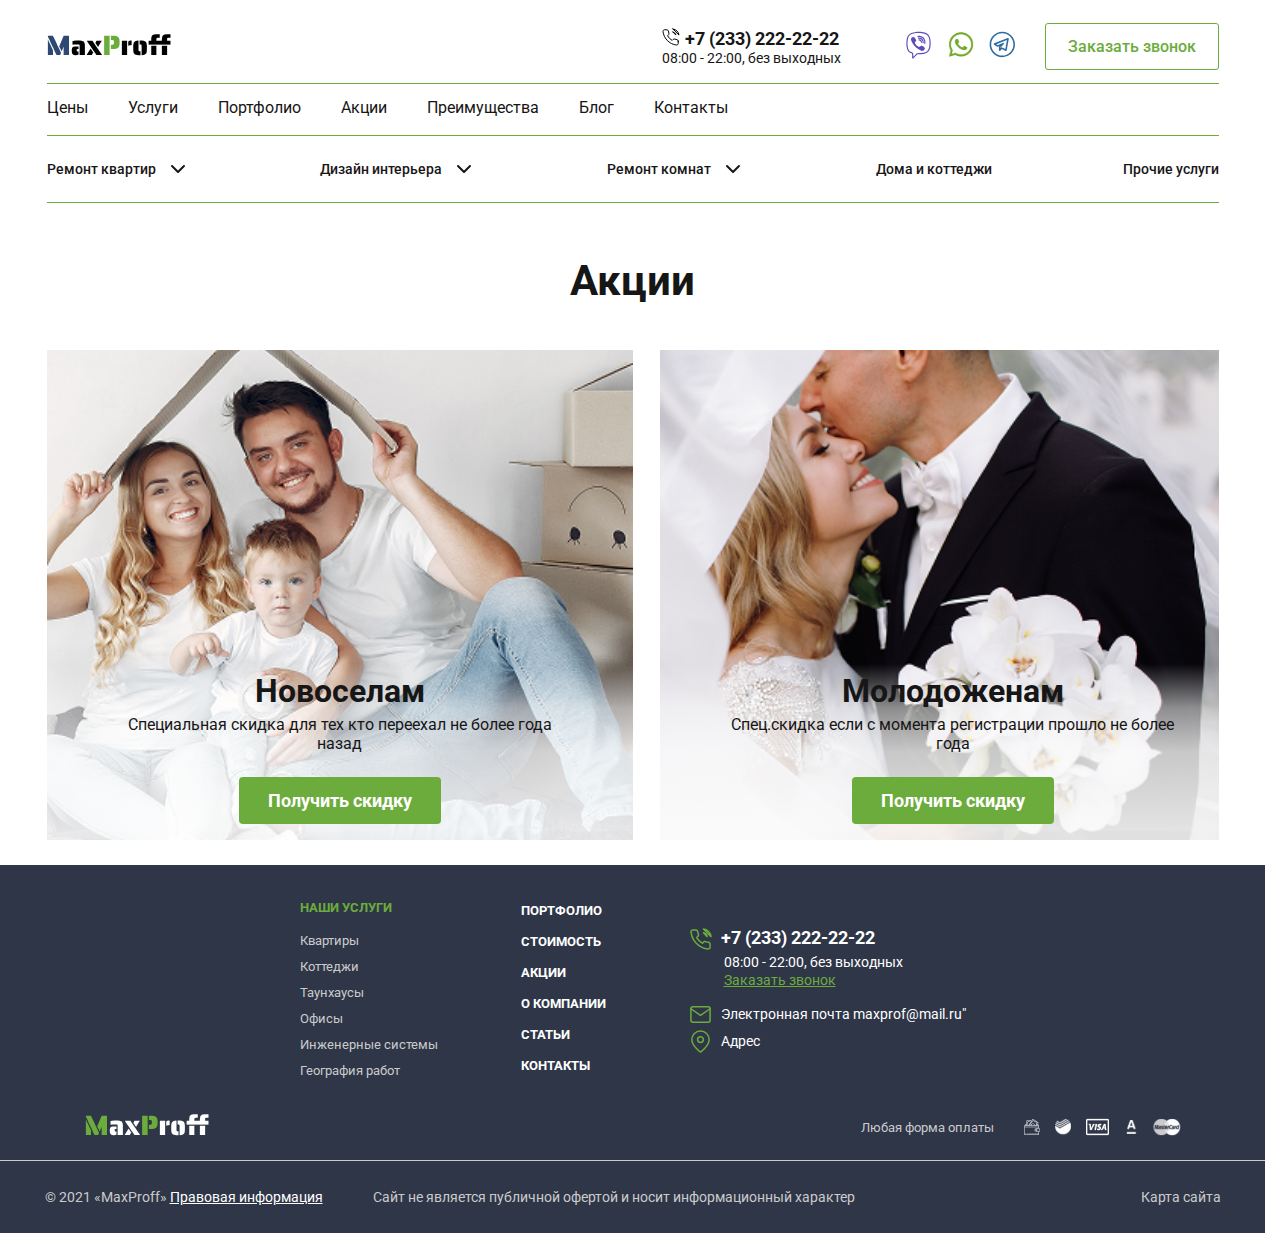
<file: akcii/index.html>
<!DOCTYPE html>
<html lang="en">
	<head>
		<meta charset="UTF-8" />
		<meta name="viewport" content="width=device-width, initial-scale=1.0" />
		<link rel="stylesheet" href="/src/css/main.css" />
		<link rel="stylesheet" href="/src/css/responsive.css" />
		<script src="/src/js/slider.js" defer></script>
		<script src="/src/js/accordion.js" defer></script>
		<script src="/src/js/calculator.js" defer></script>
		<script src="/src/js/settings.js"></script>
		<script src="/src/js/modal.js" defer></script>
		<title>Document</title>
	</head>
	<body>
		<header class="header">
			<div class="header__inner wrap">
				<div class="header__top">
					<div class="header__logo">
						<a href="/" class="header__log logo">
							<img src="/src/images/MaxProff.png" title="На главную страницу" alt="Логотип MaxProff" loading="lazy" />
						</a>
					</div>
					<nav class="header__nav">
						<ul class="header__nav-list">
							<li class="header__nav-item">
								<a href="#" class="header__nav-link">Цены</a>
							</li>
							<li class="header__nav-item">
								<a href="#" class="header__nav-link">Услуги</a>
							</li>
							<li class="header__nav-item">
								<a href="#" class="header__nav-link">Портфолио</a>
							</li>
							<li class="header__nav-item">
								<a href="/akcii/" class="header__nav-link">Акции</a>
							</li>
							<li class="header__nav-item">
								<a href="#" class="header__nav-link">Преимущества</a>
							</li>
							<li class="header__nav-item">
								<a href="#" class="header__nav-link">Блог</a>
							</li>
							<li class="header__nav-item">
								<a href="#" class="header__nav-link">Контакты</a>
							</li>
						</ul>
					</nav>
					<div class="header__contact">
						<div class="header__phone">
							<a class="phone" href="tel:+72332222222">
								<svg width="18" height="18" viewBox="0 0 18 18" fill="none" xmlns="http://www.w3.org/2000/svg">
									<path d="M10.9104 4.05809C11.6586 4.20378 12.3462 4.56898 12.8852 5.10696C13.4242 5.64494 13.7901 6.33121 13.9361 7.07795L10.9104 4.05809ZM10.9104 1C12.4648 1.17235 13.9143 1.8671 15.0209 2.97018C16.1275 4.07326 16.8254 5.5191 17 7.0703L10.9104 1ZM16.234 13.1712V15.4648C16.2349 15.6777 16.1912 15.8884 16.1057 16.0835C16.0203 16.2786 15.8949 16.4537 15.7377 16.5977C15.5805 16.7416 15.3949 16.8512 15.1928 16.9194C14.9908 16.9876 14.7766 17.013 14.5642 16.9938C12.2071 16.7382 9.94297 15.9343 7.95371 14.6467C6.10295 13.4729 4.53384 11.9068 3.35779 10.0596C2.06326 8.0651 1.25765 5.79431 1.00622 3.43118C0.987076 3.21976 1.01225 3.00669 1.08014 2.80551C1.14802 2.60434 1.25713 2.41948 1.40052 2.2627C1.54391 2.10592 1.71843 1.98066 1.91298 1.89489C2.10753 1.80912 2.31785 1.76472 2.53053 1.76452H4.82849C5.20022 1.76087 5.56061 1.89226 5.84247 2.13419C6.12433 2.37613 6.30843 2.71211 6.36046 3.0795C6.45745 3.81349 6.63732 4.53418 6.89665 5.22781C6.99971 5.50145 7.02201 5.79884 6.96092 6.08474C6.89983 6.37065 6.7579 6.63308 6.55195 6.84095L5.57915 7.81189C6.66958 9.7259 8.25739 11.3107 10.1751 12.399L11.1479 11.4281C11.3561 11.2225 11.6191 11.0809 11.9055 11.0199C12.192 10.9589 12.4899 10.9812 12.7641 11.084C13.4591 11.3429 14.1811 11.5224 14.9165 11.6192C15.2886 11.6716 15.6284 11.8587 15.8713 12.1448C16.1143 12.431 16.2433 12.7962 16.234 13.1712Z" stroke="black" stroke-linecap="round" stroke-linejoin="round" />
								</svg>
								+7 (233) 222-22-22</a
							>
						</div>
						<div class="header__addr">08:00 - 22:00, без выходных</div>
					</div>
					<div class="header__social">
						<a href="#" target="_blank" rel="noopener noreferrer"
							><svg width="29" height="29" viewBox="0 0 29 29" fill="none" xmlns="http://www.w3.org/2000/svg">
								<path d="M14.1676 1.73985C13.3768 1.74438 12.5839 1.79196 11.7841 1.88938C10.2548 2.07743 8.73911 2.39008 7.28458 3.05844C4.97138 4.12102 3.33107 5.92446 2.85528 8.54578C2.65364 9.65141 2.49052 10.7729 2.39763 11.9012C2.21864 14.092 2.32966 16.2897 2.95044 18.4488C3.43982 20.1503 4.34153 21.6796 5.92068 22.672C6.58904 23.0911 7.47036 23.295 7.93029 23.508C8.05943 23.5691 8.09115 23.6054 8.09794 23.6145C8.10474 23.6213 8.12286 23.6371 8.1206 23.773C8.10474 25.1596 8.1206 27.8421 8.1206 27.8421L8.12286 28.4198H9.15825L9.32591 28.2567C9.32591 28.2567 11.9563 25.726 12.9079 24.6838C13.0801 24.498 13.1684 24.3938 13.1865 24.3825C13.2024 24.3712 13.1752 24.3644 13.3519 24.3598C14.6003 24.3349 15.8464 24.2873 17.0925 24.2194C18.7351 24.1287 20.4093 23.9724 22.0202 23.2995C23.4226 22.7127 24.594 21.7544 25.3031 20.318C26.0281 18.8453 26.4155 17.2843 26.5605 15.6689C26.8007 12.9796 26.7169 10.2858 25.9737 7.63047C25.5365 6.07399 24.6574 4.75766 23.3093 3.82875C21.6962 2.7186 19.8769 2.30172 18.0961 2.03664C17.0562 1.88258 16.0095 1.78063 14.9583 1.74891C14.6954 1.74211 14.4326 1.73758 14.1676 1.73985ZM14.9265 2.90891C15.9257 2.9361 16.9248 3.03352 17.9262 3.18305C19.6436 3.43907 21.2635 3.82875 22.6523 4.78485C23.7783 5.55969 24.4807 6.60641 24.8568 7.94086C25.5501 10.424 25.6384 12.9683 25.4051 15.567C25.2714 17.0645 24.9157 18.476 24.2609 19.8059C23.6832 20.9795 22.7815 21.7249 21.5716 22.2302C20.1669 22.817 18.6399 22.9733 17.0313 23.0616C15.7988 23.1296 14.564 23.1749 13.3293 23.1998C13.0189 23.2066 12.7153 23.2882 12.5001 23.4468C12.2848 23.6054 12.1874 23.7527 12.0537 23.8977C11.374 24.6408 10.0192 25.948 9.2806 26.664C9.27607 25.7985 9.26927 24.7518 9.2806 23.7866C9.28513 23.4898 9.21716 23.1862 9.04724 22.9461C8.87732 22.7059 8.64396 22.5609 8.41966 22.4567C7.76489 22.1531 6.90849 21.922 6.53693 21.6887C5.23872 20.873 4.50239 19.6496 4.06513 18.1271C3.49192 16.1356 3.38317 14.0852 3.5531 11.9986C3.64372 10.9156 3.80005 9.83039 3.99716 8.75422C4.4095 6.48633 5.70544 5.05899 7.76716 4.11196C9.0699 3.51383 10.461 3.2193 11.9268 3.04032C12.926 2.91797 13.9251 2.87946 14.9265 2.90891ZM15.1712 5.79985C14.6932 5.79985 14.2287 5.85422 13.7779 5.95391C13.4675 6.02641 13.2704 6.3368 13.3406 6.64946C13.4108 6.96211 13.7235 7.15696 14.0361 7.08672C14.4009 7.00289 14.7815 6.95985 15.1712 6.95985C18.0033 6.95985 20.287 9.2436 20.287 12.0734C20.287 12.4653 20.244 12.8459 20.1601 13.213C20.0899 13.5234 20.2847 13.836 20.5974 13.9063C20.9101 13.9765 21.2204 13.7794 21.2907 13.4667C21.3926 13.0181 21.447 12.5537 21.447 12.0734C21.447 8.61602 18.6308 5.79985 15.1712 5.79985ZM9.38482 6.96211C9.28966 6.95758 9.19224 6.96438 9.09029 6.98703C8.03677 7.22039 6.99005 7.98391 6.9606 9.34781C6.99005 9.53813 6.98779 9.74203 7.05802 9.91422C7.40239 10.757 7.70146 11.627 8.13193 12.4245C10.2276 16.2988 13.3972 18.9926 17.4368 20.7031C17.9194 20.907 18.4179 20.9501 18.905 20.7462C19.5756 20.4675 20.1443 20.037 20.5226 19.4185C21.0415 18.5689 21.0483 17.9798 20.1941 17.3523C19.6345 16.9399 19.084 16.5163 18.5176 16.113C17.6544 15.5013 16.7209 15.3948 16.0775 16.4687C16.0435 16.523 15.9936 16.5684 15.9506 16.6137C15.6198 16.9648 15.2143 17.0509 14.7838 16.8742C13.1503 16.2013 11.8883 15.1161 11.1271 13.5007C10.6785 12.5514 10.8008 12.0756 11.6391 11.4435C11.7229 11.3823 11.8022 11.3166 11.8793 11.2464C12.2463 10.9111 12.3437 10.5123 12.1262 10.0615C11.6346 9.03289 10.9798 8.11531 10.1506 7.32461C9.9263 7.11164 9.67029 6.97797 9.38482 6.96211ZM15.1622 7.53985C14.9061 7.53985 14.6524 7.56024 14.4032 7.60328C14.1925 7.63047 14.0135 7.77094 13.9365 7.96805C13.8594 8.16742 13.8979 8.39172 14.0339 8.55485C14.1721 8.71571 14.3896 8.79047 14.598 8.74516C14.7793 8.71571 14.9696 8.69985 15.1622 8.69985C17.0472 8.69985 18.5606 10.2133 18.5606 12.0983C18.5606 12.2909 18.5447 12.4812 18.5153 12.6624C18.47 12.8709 18.5447 13.0884 18.7056 13.2266C18.8687 13.3625 19.093 13.401 19.2924 13.324C19.4895 13.247 19.63 13.068 19.6572 12.8573C19.7002 12.608 19.7206 12.3543 19.7206 12.0983C19.7206 9.58797 17.6725 7.53985 15.1622 7.53985ZM15.0806 9.27985C14.8722 9.27758 14.6773 9.38633 14.5708 9.56758C14.4666 9.74883 14.4666 9.97086 14.5708 10.1521C14.6773 10.3334 14.8722 10.4421 15.0806 10.4398C16.048 10.4398 16.8206 11.2124 16.8206 12.1798C16.8183 12.3883 16.9271 12.5831 17.1083 12.6896C17.2896 12.7938 17.5116 12.7938 17.6929 12.6896C17.8741 12.5831 17.9829 12.3883 17.9806 12.1798C17.9806 10.5848 16.6756 9.27985 15.0806 9.27985Z" fill="#5C4CBB" />
							</svg>
						</a>
						<a href="#" target="_blank" rel="noopener noreferrer"
							><svg width="26" height="25" viewBox="0 0 26 25" fill="none" xmlns="http://www.w3.org/2000/svg" xmlns:xlink="http://www.w3.org/1999/xlink">
								<rect width="26" height="25" fill="url(#pattern0_246_255)" />
								<defs>
									<pattern id="pattern0_246_255" patternContentUnits="objectBoundingBox" width="1" height="1">
										<use xlink:href="#image0_246_255" transform="matrix(0.00195312 0 0 0.00203125 0 -0.02)" />
									</pattern>
									<image
										id="image0_246_255"
										width="512"
										height="512"
										preserveAspectRatio="none"
										xlink:href="[data-uri]"
									/>
								</defs>
							</svg>
						</a>
						<a href="#" target="_blank" rel="noopener noreferrer"
							><svg width="26" height="27" viewBox="0 0 26 27" fill="none" xmlns="http://www.w3.org/2000/svg">
								<path d="M13.302 26.1783C20.3042 26.1783 26.0006 20.482 26.0006 13.4798C26.0006 6.4776 20.3042 0.78125 13.302 0.78125C6.29986 0.78125 0.603516 6.4776 0.603516 13.4798C0.603516 20.482 6.29986 26.1783 13.302 26.1783ZM13.302 2.36857C19.4291 2.36857 24.4133 7.35274 24.4133 13.4798C24.4133 19.6068 19.4291 24.591 13.302 24.591C7.175 24.591 2.19083 19.6068 2.19083 13.4798C2.19083 7.35274 7.175 2.36857 13.302 2.36857Z" fill="#2B6BA0" />
								<path d="M8.95979 15.7615L10.6191 15.0408L10.1534 15.5075C10.0042 15.6567 9.92064 15.8588 9.92064 16.0684V19.1742C9.92064 19.8853 10.7799 20.2303 11.2751 19.7351L12.9408 18.0694L16.5704 19.8843C17.0403 20.1192 17.6085 19.8409 17.7059 19.316L19.7768 7.92859C19.8858 7.31589 19.2826 6.82065 18.7059 7.0471L5.2497 12.3138C4.64652 12.5487 4.5661 13.3741 5.11213 13.7223L8.21692 15.7033C8.43915 15.8451 8.71957 15.8673 8.95979 15.7615ZM17.9609 9.04501L16.3345 17.9922L13.1387 16.3953C12.8297 16.2408 12.4614 16.3054 12.2233 16.5445L11.508 17.2599V16.3996L14.69 13.2175C15.3069 12.6006 14.6127 11.5826 13.8127 11.9286L8.71534 14.1403L7.28252 13.226L17.9609 9.04501Z" fill="#2B6BA0" />
							</svg>
						</a>
					</div>
					<div class="header__btn">
						<button class="header__button btn">Заказать звонок</button>
					</div>
				</div>
				<nav class="header__menu-table">
					<ul class="header__nav-list">
						<li class="header__nav-item">
							<a href="#" class="header__nav-link">Цены</a>
						</li>
						<li class="header__nav-item">
							<a href="#" class="header__nav-link">Услуги</a>
						</li>
						<li class="header__nav-item">
							<a href="#" class="header__nav-link">Портфолио</a>
						</li>
						<li class="header__nav-item">
							<a href="#" class="header__nav-link">Акции</a>
						</li>
						<li class="header__nav-item">
							<a href="#" class="header__nav-link">Преимущества</a>
						</li>
						<li class="header__nav-item">
							<a href="#" class="header__nav-link">Блог</a>
						</li>
						<li class="header__nav-item">
							<a href="#" class="header__nav-link">Контакты</a>
						</li>
					</ul>
				</nav>
				<nav class="header__menu">
					<ul class="header__menu-list">
						<li class="header__menu-item">
							<a href="" class="header__menu-link dropdown"
								>Ремонт квартир
								<svg width="24" height="24" viewBox="0 0 24 24" fill="none" xmlns="http://www.w3.org/2000/svg">
									<path d="M6 9L12 15L18 9" stroke="#171616" stroke-width="2" stroke-linecap="round" stroke-linejoin="round" />
								</svg>
							</a>
							<div class="header__cats">
								<ul class="header__cats-list">
									<li class="header__cats-item">
										<a href="#" class="header__cats-link">Черновой</a>
									</li>
									<li class="header__cats-item">
										<a href="#" class="header__cats-link">Косметический</a>
									</li>
									<li class="header__cats-item">
										<a href="#" class="header__cats-link">Капитальный</a>
									</li>
									<li class="header__cats-item">
										<a href="#" class="header__cats-link">Элитный</a>
									</li>
									<li class="header__cats-item">
										<a href="#" class="header__cats-link">В новостройках</a>
									</li>
									<li class="header__cats-item">
										<a href="#" class="header__cats-link">Студии</a>
									</li>
									<li class="header__cats-item">
										<a href="#" class="header__cats-link">Вторичное жилье</a>
									</li>
								</ul>
							</div>
						</li>
						<li class="header__menu-item">
							<a href="" class="header__menu-link dropdown"
								>Дизайн интерьера
								<svg width="24" height="24" viewBox="0 0 24 24" fill="none" xmlns="http://www.w3.org/2000/svg">
									<path d="M6 9L12 15L18 9" stroke="#171616" stroke-width="2" stroke-linecap="round" stroke-linejoin="round" />
								</svg>
							</a>
							<div class="header__cats">
								<ul class="header__cats-list">
									<li class="header__cats-item">
										<a href="#" class="header__cats-link">Дизайн кухни</a>
									</li>
									<li class="header__cats-item">
										<a href="#" class="header__cats-link">Дизайн спальни</a>
									</li>
									<li class="header__cats-item">
										<a href="#" class="header__cats-link">Дизайн гостинной</a>
									</li>
									<li class="header__cats-item">
										<a href="#" class="header__cats-link">Дизайн детской</a>
									</li>
									<li class="header__cats-item">
										<a href="#" class="header__cats-link">Дизайн санузла</a>
									</li>
									<li class="header__cats-item">
										<a href="#" class="header__cats-link">Дизайн коридора</a>
									</li>
									<li class="header__cats-item">
										<a href="#" class="header__cats-link">Дизайн балкона</a>
									</li>
								</ul>
							</div>
						</li>
						<li class="header__menu-item">
							<a href="" class="header__menu-link dropdown"
								>Ремонт комнат
								<svg width="24" height="24" viewBox="0 0 24 24" fill="none" xmlns="http://www.w3.org/2000/svg">
									<path d="M6 9L12 15L18 9" stroke="#171616" stroke-width="2" stroke-linecap="round" stroke-linejoin="round" />
								</svg>
							</a>
							<div class="header__cats">
								<ul class="header__cats-list">
									<li class="header__cats-item">
										<a href="#" class="header__cats-link">Кухни</a>
									</li>
									<li class="header__cats-item">
										<a href="#" class="header__cats-link">Спальни</a>
									</li>
									<li class="header__cats-item">
										<a href="#" class="header__cats-link">Гостинная</a>
									</li>
									<li class="header__cats-item">
										<a href="#" class="header__cats-link">Детские</a>
									</li>
									<li class="header__cats-item">
										<a href="#" class="header__cats-link">Санузлы</a>
									</li>
									<li class="header__cats-item">
										<a href="#" class="header__cats-link">Коридоры</a>
									</li>
									<li class="header__cats-item">
										<a href="#" class="header__cats-link">Балконы</a>
									</li>
								</ul>
							</div>
						</li>
						<li class="header__menu-item">
							<a href="" class="header__menu-link">Дома и коттеджи</a>
						</li>
						<li class="header__menu-item">
							<a href="" class="header__menu-link">Прочие услуги</a>
						</li>
					</ul>
				</nav>
				<div class="header__mobile">
					<div onclick="openModal()" class="header__hamburger"></div>
					<div id="headerModal" class="header__submenu">
						<div onclick="closeModal()" class="header__submenu-close">
							<svg width="37" height="37" viewBox="0 0 37 37" fill="none" xmlns="http://www.w3.org/2000/svg">
								<path d="M27.75 9.25L9.25 27.75" stroke="white" stroke-width="2" stroke-linecap="round" stroke-linejoin="round" />
								<path d="M9.25 9.25L27.75 27.75" stroke="white" stroke-width="2" stroke-linecap="round" stroke-linejoin="round" />
							</svg>
						</div>
						<div class="header__submenu-container">
							<div class="header__submenu-btn">
								<button class="header__button header__button--callback">Заказать звонок</button>
								<!-- <button class="header__button header__button--calculator">Калькулятор ремонта</button> -->
							</div>

							<nav class="header__submenu-wrapper">
								<ul class="header__submenu-list">
									<li class="header__submenu-item">
										<a href="#" class="header__submenu-link">
											<svg width="24" height="24" viewBox="0 0 24 24" fill="none" xmlns="http://www.w3.org/2000/svg">
												<path d="M15 6L9 12L15 18" stroke="black" stroke-width="2" stroke-linecap="round" stroke-linejoin="round" />
											</svg>
											Ремонт квартир</a
										>
									</li>
									<li class="header__submenu-item">
										<a href="#" class="header__submenu-link">
											<svg width="24" height="24" viewBox="0 0 24 24" fill="none" xmlns="http://www.w3.org/2000/svg">
												<path d="M15 6L9 12L15 18" stroke="black" stroke-width="2" stroke-linecap="round" stroke-linejoin="round" />
											</svg>
											Дизайн интерьера</a
										>
									</li>
									<li class="header__submenu-item">
										<a href="#" class="header__submenu-link">
											<svg width="24" height="24" viewBox="0 0 24 24" fill="none" xmlns="http://www.w3.org/2000/svg">
												<path d="M15 6L9 12L15 18" stroke="black" stroke-width="2" stroke-linecap="round" stroke-linejoin="round" />
											</svg>
											Ремонт комнат</a
										>
									</li>
									<li class="header__submenu-item header__submenu-item--right">
										<a href="#" class="header__submenu-link">Дома и коттеджи</a>
									</li>
									<li class="header__submenu-item header__submenu-item--right">
										<a href="#" class="header__submenu-link">Прочие услуги</a>
									</li>
									<li class="header__submenu-item header__submenu-item--right header__submenu-item--row">
										<a href="#" class="header__submenu-link">Цены</a>
									</li>
									<li class="header__submenu-item header__submenu-item--right">
										<a href="#" class="header__submenu-link">Портфолио</a>
									</li>
									<li class="header__submenu-item header__submenu-item--right">
										<a href="#" class="header__submenu-link">Акции</a>
									</li>
									<li class="header__submenu-item header__submenu-item--right">
										<a href="#" class="header__submenu-link">Преимущества</a>
									</li>
									<li class="header__submenu-item header__submenu-item--right">
										<a href="#" class="header__submenu-link">Блог</a>
									</li>
									<li class="header__submenu-item header__submenu-item--right">
										<a href="#" class="header__submenu-link">Контакты</a>
									</li>
								</ul>
							</nav>

							<div class="header__contact">
								<div class="header__submenu-phone">
									<a class="phone" href="tel:+72332222222">
										<svg width="18" height="18" viewBox="0 0 18 18" fill="none" xmlns="http://www.w3.org/2000/svg">
											<path d="M10.9104 4.05809C11.6586 4.20378 12.3462 4.56898 12.8852 5.10696C13.4242 5.64494 13.7901 6.33121 13.9361 7.07795L10.9104 4.05809ZM10.9104 1C12.4648 1.17235 13.9143 1.8671 15.0209 2.97018C16.1275 4.07326 16.8254 5.5191 17 7.0703L10.9104 1ZM16.234 13.1712V15.4648C16.2349 15.6777 16.1912 15.8884 16.1057 16.0835C16.0203 16.2786 15.8949 16.4537 15.7377 16.5977C15.5805 16.7416 15.3949 16.8512 15.1928 16.9194C14.9908 16.9876 14.7766 17.013 14.5642 16.9938C12.2071 16.7382 9.94297 15.9343 7.95371 14.6467C6.10295 13.4729 4.53384 11.9068 3.35779 10.0596C2.06326 8.0651 1.25765 5.79431 1.00622 3.43118C0.987076 3.21976 1.01225 3.00669 1.08014 2.80551C1.14802 2.60434 1.25713 2.41948 1.40052 2.2627C1.54391 2.10592 1.71843 1.98066 1.91298 1.89489C2.10753 1.80912 2.31785 1.76472 2.53053 1.76452H4.82849C5.20022 1.76087 5.56061 1.89226 5.84247 2.13419C6.12433 2.37613 6.30843 2.71211 6.36046 3.0795C6.45745 3.81349 6.63732 4.53418 6.89665 5.22781C6.99971 5.50145 7.02201 5.79884 6.96092 6.08474C6.89983 6.37065 6.7579 6.63308 6.55195 6.84095L5.57915 7.81189C6.66958 9.7259 8.25739 11.3107 10.1751 12.399L11.1479 11.4281C11.3561 11.2225 11.6191 11.0809 11.9055 11.0199C12.192 10.9589 12.4899 10.9812 12.7641 11.084C13.4591 11.3429 14.1811 11.5224 14.9165 11.6192C15.2886 11.6716 15.6284 11.8587 15.8713 12.1448C16.1143 12.431 16.2433 12.7962 16.234 13.1712Z" stroke="black" stroke-linecap="round" stroke-linejoin="round" />
										</svg>
										+7 (233) 222-22-22</a
									>
								</div>
								<div class="header__addr">08:00 - 22:00, без выходных</div>
							</div>
						</div>
					</div>
					<div class="header__logo">
						<a href="" class="header__log logo">
							<img src="/src/images/MaxProff.png" title="На главную страницу" alt="Логотип MaxProff" loading="lazy" />
						</a>
					</div>
					<div class="header__phone">
						<a class="phone" href="tel:+72332222222">
							<svg width="22" height="22" viewBox="0 0 22 22" fill="none" xmlns="http://www.w3.org/2000/svg">
								<path d="M13.388 4.82261C14.3232 5.00472 15.1827 5.46123 15.8565 6.1337C16.5302 6.80617 16.9876 7.66402 17.1701 8.59743L13.388 4.82261ZM13.388 1C15.331 1.21544 17.1429 2.08388 18.5261 3.46272C19.9093 4.84157 20.7817 6.64887 21 8.58788L13.388 1ZM20.0425 16.214V19.0809C20.0436 19.3471 19.989 19.6105 19.8821 19.8544C19.7753 20.0983 19.6186 20.3172 19.4221 20.4971C19.2256 20.677 18.9937 20.814 18.7411 20.8993C18.4885 20.9845 18.2208 21.0162 17.9552 20.9922C15.0089 20.6727 12.1787 19.6678 9.69214 18.0584C7.37869 16.5911 5.4173 14.6335 3.94724 12.3245C2.32908 9.83138 1.32206 6.99289 1.00777 4.03897C0.983845 3.7747 1.01531 3.50836 1.10017 3.25689C1.18503 3.00543 1.32141 2.77435 1.50065 2.57838C1.67989 2.3824 1.89804 2.22582 2.14123 2.11861C2.38442 2.0114 2.64731 1.9559 2.91316 1.95565H5.78561C6.25028 1.95109 6.70076 2.11532 7.05309 2.41774C7.40541 2.72016 7.63554 3.14013 7.70057 3.59937C7.82181 4.51686 8.04665 5.41772 8.37081 6.28476C8.49963 6.62681 8.52751 6.99855 8.45115 7.35593C8.37478 7.71331 8.19737 8.04135 7.93994 8.30118L6.72394 9.51486C8.08697 11.9074 10.0717 13.8883 12.4688 15.2488L13.6848 14.0351C13.9452 13.7782 14.2738 13.6011 14.6319 13.5249C14.99 13.4486 15.3624 13.4765 15.7051 13.6051C16.5738 13.9286 17.4764 14.153 18.3956 14.274C18.8608 14.3395 19.2855 14.5733 19.5892 14.931C19.8928 15.2887 20.0542 15.7453 20.0425 16.214Z" stroke="white" stroke-linecap="round" stroke-linejoin="round" />
							</svg>
						</a>
					</div>
				</div>
			</div>
		</header>
		<main class="main">
			<section class="events">
				<div class="events__inner wrap">
					<div class="events__akcii">
						<div class="events__akcii-title title">Акции</div>
						<div class="events__akcii-list">
							<div class="events__akcii-item">
								<div class="events__img events__img--flexbox" style="background-image: url(/src/images/images-akcii.png)">
									<div class="events__akcii-info">
										<div class="events__title">Новоселам</div>
										<div class="events__subtitle">Специальная скидка для тех кто переехал не более года назад</div>
										<div class="events__akcii-btn">
											<button class="events__btn">Получить скидку</button>
										</div>
									</div>
								</div>
							</div>
							<div class="events__akcii-item">
								<div class="events__img events__img--flexbox" style="background-image: url(/src/images/images-akcii2.png)">
									<div class="events__akcii-info">
										<div class="events__title">Молодоженам</div>
										<div class="events__subtitle">Спец.скидка если с момента регистрации прошло не более года</div>
										<div class="events__akcii-btn">
											<button class="events__btn">Получить скидку</button>
										</div>
									</div>
								</div>
							</div>
							<div class="events__akcii-item">
								<div class="events__img events__img--flexbox" style="background-image: url(/src/images/images-akcii3.png)">
									<div class="events__akcii-info">
										<div class="events__title">Пенсионерам</div>
										<div class="events__subtitle">Специальная скидка для наших дорогих</div>
										<div class="events__akcii-btn">
											<button class="events__btn">Получить скидку</button>
										</div>
									</div>
								</div>
							</div>
						</div>
					</div>
				</div>
			</section>
		</main>
		<footer class="footer">
			<div class="footer__inner wrap">
				<div class="footer__flexbox">
					<div class="footer__left">
						<div class="footer__logo">
							<a href="" class="footer__logo logo">
								<img src="/src/images/footer_logo.png" title="На главную страницу" alt="Логотип MaxProff" loading="lazy" />
							</a>
						</div>
						<div class="footer__pay">
							<div class="footer__pay-title">Любая форма оплаты</div>
							<div class="footer__pay-list">
								<div class="footer__pay-item"><img src="/src/icons/wallet.svg" alt="" /></div>
								<div class="footer__pay-item"><img src="/src/icons/sberbank.svg" alt="" /></div>
								<div class="footer__pay-item"><img src="/src/icons/visa.svg" alt="" /></div>
								<div class="footer__pay-item"><img src="/src/icons/alfa.svg" alt="" /></div>
								<div class="footer__pay-item"><img src="/src/icons/master.svg" alt="" /></div>
							</div>
						</div>
					</div>

					<div class="footer__center">
						<nav class="footer__menu">
							<div class="footer__menu-title">Наши услуги</div>
							<ul class="footer__menu-left">
								<li class="footer__menu-item">
									<a href="#" class="footer__menu-link">Квартиры</a>
								</li>
								<li class="footer__menu-item">
									<a href="#" class="footer__menu-link">Коттеджи</a>
								</li>
								<li class="footer__menu-item">
									<a href="#" class="footer__menu-link">Таунхаусы</a>
								</li>
								<li class="footer__menu-item">
									<a href="#" class="footer__menu-link">Офисы</a>
								</li>
								<li class="footer__menu-item">
									<a href="#" class="footer__menu-link">Инженерные системы</a>
								</li>
								<li class="footer__menu-item">
									<a href="#" class="footer__menu-link">География работ</a>
								</li>
							</ul>
						</nav>
						<nav class="footer__menu-right">
							<ul class="footer__menu-list footer__menu-list--gap12">
								<li class="footer__menu-item">
									<a href="#" class="footer__menu-link footer__menu-link--bold">Портфолио</a>
								</li>
								<li class="footer__menu-item">
									<a href="#" class="footer__menu-link footer__menu-link--bold">Стоимость</a>
								</li>
								<li class="footer__menu-item">
									<a href="#" class="footer__menu-link footer__menu-link--bold">Акции</a>
								</li>
								<li class="footer__menu-item">
									<a href="#" class="footer__menu-link footer__menu-link--bold">О компании</a>
								</li>
								<li class="footer__menu-item">
									<a href="#" class="footer__menu-link footer__menu-link--bold">Статьи</a>
								</li>
								<li class="footer__menu-item">
									<a href="#" class="footer__menu-link footer__menu-link--bold">Контакты</a>
								</li>
							</ul>
						</nav>
					</div>
					<div class="footer__right">
						<div class="footer__contact">
							<div class="footer__info">
								<div class="footer__phone">
									<a class="phone" href="tel:+72332222222">
										<svg width="23" height="23" viewBox="0 0 23 23" fill="none" xmlns="http://www.w3.org/2000/svg">
											<path d="M14.399 5.83333C15.3351 6.01596 16.1953 6.47375 16.8697 7.1481C17.544 7.82246 18.0018 8.68271 18.1844 9.61875L14.399 5.83333ZM14.399 2C16.3438 2.21604 18.1572 3.08692 19.5417 4.46963C20.9261 5.85235 21.7993 7.66472 22.0178 9.60917L14.399 2ZM21.0594 17.2567V20.1317C21.0605 20.3986 21.0059 20.6627 20.8989 20.9073C20.792 21.1518 20.6352 21.3714 20.4385 21.5518C20.2418 21.7322 20.0097 21.8696 19.7568 21.9551C19.504 22.0406 19.2361 22.0724 18.9703 22.0483C16.0213 21.7279 13.1887 20.7202 10.6999 19.1063C8.38436 17.6349 6.42123 15.6717 4.94986 13.3563C3.33026 10.8562 2.32234 8.0097 2.00778 5.0475C1.98383 4.78249 2.01533 4.5154 2.10026 4.26322C2.18519 4.01105 2.3217 3.77933 2.5011 3.5828C2.68049 3.38628 2.89884 3.22926 3.14224 3.12175C3.38565 3.01424 3.64877 2.95858 3.91486 2.95833H6.78986C7.25495 2.95376 7.70583 3.11845 8.05847 3.42172C8.4111 3.72499 8.64144 4.14614 8.70653 4.60667C8.82788 5.52673 9.05292 6.43011 9.37736 7.29958C9.5063 7.64259 9.5342 8.01538 9.45777 8.37376C9.38134 8.73214 9.20377 9.06111 8.94611 9.32167L7.72903 10.5387C9.09327 12.938 11.0798 14.9245 13.479 16.2887L14.6961 15.0717C14.9567 14.814 15.2856 14.6364 15.644 14.56C16.0024 14.4836 16.3752 14.5115 16.7182 14.6404C17.5877 14.9649 18.491 15.1899 19.4111 15.3113C19.8766 15.3769 20.3018 15.6114 20.6057 15.9701C20.9096 16.3288 21.0711 16.7867 21.0594 17.2567Z" stroke="#6CAC3D" stroke-width="1.5" stroke-linecap="round" stroke-linejoin="round" />
										</svg>
										+7 (233) 222-22-22</a
									>
								</div>
								<div class="footer__block">
									<div class="footer__time">08:00 - 22:00, без выходных</div>
								</div>
								<div class="footer__btn">
									<button class="footer__button btn">Заказать звонок</button>
								</div>
							</div>

							<div class="footer__item">
								<a class="footer__mail" href="mailto:maxprof@mail.ru">
									<svg width="23" height="23" viewBox="0 0 23 23" fill="none" xmlns="http://www.w3.org/2000/svg">
										<path d="M3.83366 3.83398H19.167C20.2212 3.83398 21.0837 4.69648 21.0837 5.75065V17.2506C21.0837 18.3048 20.2212 19.1673 19.167 19.1673H3.83366C2.77949 19.1673 1.91699 18.3048 1.91699 17.2506V5.75065C1.91699 4.69648 2.77949 3.83398 3.83366 3.83398Z" stroke="#6CAC3D" stroke-width="1.5" stroke-linecap="round" stroke-linejoin="round" />
										<path d="M21.0837 5.75L11.5003 12.4583L1.91699 5.75" stroke="#6CAC3D" stroke-width="1.5" stroke-linecap="round" stroke-linejoin="round" />
									</svg>
									Электронная почта maxprof@mail.ru"</a
								>
							</div>
							<div class="footer__addr">
								<svg width="23" height="23" viewBox="0 0 23 23" fill="none" xmlns="http://www.w3.org/2000/svg">
									<path d="M20.125 9.58398C20.125 16.2923 11.5 22.0423 11.5 22.0423C11.5 22.0423 2.875 16.2923 2.875 9.58398C2.875 7.29649 3.7837 5.10269 5.4012 3.48519C7.0187 1.86769 9.21251 0.958984 11.5 0.958984C13.7875 0.958984 15.9813 1.86769 17.5988 3.48519C19.2163 5.10269 20.125 7.29649 20.125 9.58398Z" stroke="#6CAC3D" stroke-width="1.5" stroke-linecap="round" stroke-linejoin="round" />
									<path d="M11.5 12.459C13.0878 12.459 14.375 11.1718 14.375 9.58398C14.375 7.99617 13.0878 6.70898 11.5 6.70898C9.91218 6.70898 8.625 7.99617 8.625 9.58398C8.625 11.1718 9.91218 12.459 11.5 12.459Z" stroke="#6CAC3D" stroke-width="1.5" stroke-linecap="round" stroke-linejoin="round" />
								</svg>

								<div class="footer__addr-title">Адрес</div>
							</div>
						</div>
					</div>
				</div>
				<div class="footer__left--m">
					<div class="footer__logo">
						<a href="" class="footer__logo logo">
							<img src="/src/images/footer_logo.png" title="На главную страницу" alt="Логотип MaxProff" loading="lazy" />
						</a>
					</div>
					<div class="footer__pay">
						<div class="footer__pay-title">Любая форма оплаты</div>
						<div class="footer__pay-list">
							<div class="footer__pay-item"><img src="/src/icons/wallet.svg" alt="" /></div>
							<div class="footer__pay-item"><img src="/src/icons/sberbank.svg" alt="" /></div>
							<div class="footer__pay-item"><img src="/src/icons/visa.svg" alt="" /></div>
							<div class="footer__pay-item"><img src="/src/icons/alfa.svg" alt="" /></div>
							<div class="footer__pay-item"><img src="/src/icons/master.svg" alt="" /></div>
						</div>
					</div>
				</div>
			</div>
			<div class="footer__bottom">
				<div class="footer__row wrap">
					<div class="footer__information">&copy; 2021 «MaxProff» <a class="footer__information-link" href="">Правовая информация</a></div>
					<div class="footer__social">
						<a href="#" class="footer__social-linK">
							<svg width="23" height="23" viewBox="0 0 23 23" fill="none" xmlns="http://www.w3.org/2000/svg" xmlns:xlink="http://www.w3.org/1999/xlink">
								<rect width="23" height="23" fill="url(#pattern0_211_65)" />
								<path d="M14 11.5L11 13.6651V9.33494L14 11.5Z" fill="#2E3648" />
								<defs>
									<pattern id="pattern0_211_65" patternContentUnits="objectBoundingBox" width="1" height="1">
										<use xlink:href="#image0_211_65" transform="scale(0.015625)" />
									</pattern>
									<image id="image0_211_65" width="64" height="64" preserveAspectRatio="none" xlink:href="[data-uri]" />
								</defs>
							</svg>
						</a>
						<a href="#" class="footer__social-linK">
							<svg width="18" height="18" viewBox="0 0 18 18" fill="none" xmlns="http://www.w3.org/2000/svg">
								<path d="M9 18C13.9628 18 18 13.9628 18 9C18 4.03725 13.9628 0 9 0C4.03725 0 0 4.03725 0 9C0 13.9628 4.03725 18 9 18ZM9 1.125C13.3425 1.125 16.875 4.6575 16.875 9C16.875 13.3425 13.3425 16.875 9 16.875C4.6575 16.875 1.125 13.3425 1.125 9C1.125 4.6575 4.6575 1.125 9 1.125Z" fill="white" />
								<path d="M5.92197 10.6163L7.09797 10.1055L6.76797 10.4363C6.66222 10.542 6.60297 10.6853 6.60297 10.8338V13.035C6.60297 13.539 7.21197 13.7835 7.56297 13.4325L8.74347 12.252L11.316 13.5383C11.649 13.7048 12.0517 13.5075 12.1207 13.1355L13.5885 5.06475C13.6657 4.6305 13.2382 4.2795 12.8295 4.44L3.29247 8.17276C2.86497 8.33926 2.80797 8.92426 3.19497 9.17101L5.39547 10.575C5.55297 10.6755 5.75172 10.6913 5.92197 10.6163ZM12.3015 5.856L11.1487 12.1973L8.88372 11.0655C8.66472 10.956 8.40372 11.0018 8.23497 11.1713L7.72797 11.6783V11.0685L9.98322 8.81326C10.4205 8.37601 9.92847 7.65451 9.36147 7.89976L5.74872 9.46726L4.73322 8.81926L12.3015 5.856Z" fill="white" />
							</svg>
						</a>
						<a href="#" class="footer__social-linK">
							<svg width="23" height="14" viewBox="0 0 23 14" fill="none" xmlns="http://www.w3.org/2000/svg">
								<path d="M18.7365 7.46966C18.3714 7.01374 18.4759 6.8109 18.7365 6.40336C18.7412 6.39871 21.7546 2.28054 22.0651 0.883928L22.067 0.882998C22.2213 0.374041 22.067 0 21.3209 0H18.8522C18.2237 0 17.934 0.321006 17.7787 0.68016C17.7787 0.68016 16.5218 3.65574 14.7436 5.58457C14.1697 6.14191 13.9044 6.32055 13.5911 6.32055C13.4368 6.32055 13.1969 6.14191 13.1969 5.63295V0.882998C13.1969 0.272622 13.021 0 12.5007 0H8.61887C8.22467 0 7.9904 0.284718 7.9904 0.549897C7.9904 1.12864 8.87948 1.26169 8.97168 2.88998V6.4229C8.97168 7.19704 8.82962 7.3394 8.51444 7.3394C7.67523 7.3394 5.63835 4.35172 4.43127 0.932312C4.1876 0.2689 3.94957 0.000930384 3.3164 0.000930384H0.84674C0.142064 0.000930384 0 0.321936 0 0.68109C0 1.31566 0.839213 4.47082 3.90253 8.63924C5.94411 11.4846 8.81927 13.0263 11.4348 13.0263C13.0069 13.0263 13.1988 12.6839 13.1988 12.0949C13.1988 9.37616 13.0567 9.11935 13.8442 9.11935C14.2092 9.11935 14.8377 9.298 16.3054 10.6704C17.9829 12.2978 18.2585 13.0263 19.1975 13.0263H21.6662C22.3699 13.0263 22.7265 12.6839 22.5214 12.0084C22.0519 10.5876 18.8795 7.66506 18.7365 7.46966Z" fill="white" />
							</svg>
						</a>
						<a href="#" class="footer__social-linK">
							<svg width="15" height="15" viewBox="0 0 15 15" fill="none" xmlns="http://www.w3.org/2000/svg" xmlns:xlink="http://www.w3.org/1999/xlink">
								<rect width="15" height="15" fill="url(#pattern0_211_58)" />
								<defs>
									<pattern id="pattern0_211_58" patternContentUnits="objectBoundingBox" width="1" height="1">
										<use xlink:href="#image0_211_58" transform="scale(0.00195312)" />
									</pattern>
									<image
										id="image0_211_58"
										width="512"
										height="512"
										preserveAspectRatio="none"
										xlink:href="[data-uri]"
									/>
								</defs>
							</svg>
						</a>
					</div>
					<div class="footer__public">Сайт не является публичной офертой и носит информационный характер</div>
					<div class="footer__sitemap">
						<a href="#" class="footer__sitemap-link">Карта сайта</a>
					</div>
				</div>
			</div>
		</footer>
	</body>
</html>
</file>
<file: src/css/main.css>
@charset "UTF-8";
@font-face {
  font-family: "Roboto";
  src: url("../../fonts/Roboto-Light.woff2") format("woff2");
  font-weight: 300;
  font-style: normal;
  font-display: swap;
}
@font-face {
  font-family: "Roboto";
  src: url("../../fonts/Roboto-Regular.woff2") format("woff2");
  font-weight: 400;
  font-style: normal;
  font-display: swap;
}
@font-face {
  font-family: "Roboto";
  src: url("../../fonts/Roboto-Medium.woff2") format("woff2");
  font-weight: 500;
  font-style: normal;
  font-display: swap;
}
@font-face {
  font-family: "Roboto";
  src: url("../../fonts/Roboto-Bold.woff2") format("woff2");
  font-weight: 600;
  font-style: normal;
  font-display: swap;
}
@font-face {
  font-family: "Roboto";
  src: url("../../fonts/Roboto-Black.woff2") format("woff2");
  font-weight: 700;
  font-style: normal;
  font-display: swap;
}
/**
  Нормализация блочной модели
 */
*,
::before,
::after {
  box-sizing: border-box;
  transition: 0.3s;
}

/**
   Убираем внутренние отступы слева тегам списков,
   у которых есть атрибут class
  */
:where(ul, ol):where([class]) {
  padding-left: 0;
}

/**
   Убираем внешние отступы body и двум другим тегам,
   у которых есть атрибут class
  */
body,
:where(blockquote, figure):where([class]) {
  margin: 0;
}

/**
   Убираем внешние отступы вертикали нужным тегам,
   у которых есть атрибут class
  */
:where(h1, h2, h3, h4, h5, h6, p, ul, ol, dl):where([class]) {
  margin-block: 0;
}

:where(dd[class]) {
  margin-left: 0;
}

:where(fieldset[class]) {
  margin-left: 0;
  padding: 0;
  border: none;
}

/**
   Убираем стандартный маркер маркированному списку,
   у которого есть атрибут class
  */
:where(ul[class]) {
  list-style: none;
}

:where(address[class]) {
  font-style: normal;
}

/**
   Обнуляем вертикальные внешние отступы параграфа,
   объявляем локальную переменную для внешнего отступа вниз,
   чтобы избежать взаимодействие с более сложным селектором
  */
p {
  --paragraphMarginBottom: 24px;
  margin-block: 0;
}

/**
   Внешний отступ вниз для параграфа без атрибута class,
   который расположен не последним среди своих соседних элементов
  */
p:where(:not([class]):not(:last-child)) {
  margin-bottom: var(--paragraphMarginBottom);
}

/**
   Упрощаем работу с изображениями и видео
  */
img,
video {
  display: block;
  max-width: 100%;
  height: auto;
}

/**
   Наследуем свойства шрифт для полей ввода
  */
input,
textarea,
select {
  font: inherit;
  margin: 0;
  outline: none;
}

html {
  /**
      Пригодится в большинстве ситуаций
      (когда, например, нужно будет "прижать" футер к низу сайта)
     */
  height: 100%;
  /**
      Убираем скачок интерфейса по горизонтали
      при появлении / исчезновении скроллбара
     */
  scrollbar-gutter: stable;
}

/**
   Плавный скролл
  */
html,
:has(:target) {
  scroll-behavior: smooth;
}

body {
  min-height: 100%;
  font-family: "Roboto";
  font-weight: 400;
  font-size: 16px;
  color: var(--black);
}

.wrap {
  max-width: 1200px;
  margin: 0 auto;
}

/**
   Нормализация высоты элемента ссылки при его инспектировании в DevTools
  */
a:where([class]) {
  display: inline-flex;
  text-decoration: none;
  color: var(--black);
}

/**
   Курсор-рука при наведении на элемент
  */
button,
label {
  cursor: pointer;
  font: inherit;
  background: transparent;
  border: none;
  padding: 0;
}

/**
   Чиним баг задержки смены цвета при взаимодействии с svg-элементами
  */
svg * {
  transition-property: fill, stroke;
}

/**
   Приведение рамок таблиц в классический 'collapse' вид
  */
:where(table) {
  border-collapse: collapse;
  border-color: currentColor;
}

iframe {
  width: 586px;
  height: 298px;
  position: relative;
  z-index: 1;
}

:root {
  --green: #6cac3d;
  --darkblue: #2d4872;
  --blue: #234875;
  --darkgray: #c4c4c4;
  --black: #171616;
  --gray: #f2f2f2;
  --Greenlight: #82c054;
  --DarkGreen: #52971f;
  --white: #ffff;
  --DarkGray: #595959;
}

/**
   Удаляем все анимации и переходы для людей,
   которые предпочитают их не использовать
  */
@media (prefers-reduced-motion: reduce) {
  *,
  ::before,
  ::after {
    animation-duration: 0.01ms !important;
    animation-iteration-count: 1 !important;
    transition-duration: 0.01ms !important;
    scroll-behavior: auto !important;
  }
}
input {
  -webkit-appearance: none;
}

.overlay {
  position: fixed;
  background-color: rgba(32, 10, 10, 0.55);
  width: 100%;
  height: 100%;
  top: 0;
  z-index: 1;
  display: none;
}

.hero__view-range {
  width: 100%;
  height: 6px;
  margin: 0;
  border-radius: 3px;
  -webkit-appearance: none;
     -moz-appearance: none;
          appearance: none;
  background-color: transparent;
  background-image: linear-gradient(#2d4872, #2d4872);
  background-repeat: no-repeat;
  background-size: 0 100%;
}

#range {
  width: 100%;
  height: 6px;
  margin: 0;
  background-color: #f2f2f2;
  border-radius: 3px;
  -webkit-appearance: none;
     -moz-appearance: none;
          appearance: none;
  transition: none;
}

input[type=range]::-webkit-slider-thumb {
  -webkit-appearance: none;
  height: 26px;
  width: 26px;
  border-radius: 50%;
  background: var(--darkblue);
  border: 2px solid #ffffff;
  cursor: pointer;
}

.checkbox-item::before {
  content: "";
  margin-right: 10px;
  width: 18px;
  height: 18px;
  background-color: #f2f2f2;
  border: 2px solid #cccccc;
  border-radius: 50px;
}

.checkbox-block::before {
  content: "";
  margin-right: 10px;
  width: 18px;
  height: 18px;
  background-color: #f2f2f2;
  border: 2px solid #cccccc;
  border-radius: 50px;
}

input:checked + label::after {
  content: "";
  position: absolute;
  width: 10px;
  height: 10px;
  background-color: #2d4872;
  border-radius: 50%;
  transform: translateX(calc(50% - 1px));
}

input:checked + label::before {
  border: 2px solid #2d4872;
  background: transparent;
}

.checkbox-block + label {
  position: relative;
  cursor: pointer;
  display: inline-flex;
  align-items: center;
  color: var(--DarkGray);
  font-weight: 400;
  font-size: 14px;
  line-height: 16px;
}

.output {
  font-weight: 600;
  font-size: 14px;
  line-height: 16px;
  color: #595959;
}

.title {
  font-size: 42px;
  line-height: 49px;
  font-weight: 600;
  text-align: center;
}

.subtitle {
  margin: 11px auto 0;
  text-align: center;
  max-width: 773px;
  font-weight: 300;
  font-size: 18px;
  line-height: 21px;
}

.pagination {
  display: flex;
  align-items: center;
  justify-content: center;
  width: 18px;
  height: 18px;
  background: #f2f2f2;
  border-radius: 50%;
  border: 2px solid #2d4872;
  position: relative;
}

.pagination.active::before {
  content: "";
  position: absolute;
  width: 10px;
  height: 10px;
  border-radius: 50%;
  background: #2d4872;
  border: 2px solid #2d4872;
}

/* SCSS */
.header__mobile {
  display: none;
}
.header__social {
  display: none;
}
.header__logo {
  margin-right: auto;
}
.header__top {
  display: flex;
  align-items: center;
  padding-top: 23px;
}
.header__submenu {
  position: fixed;
  display: flex;
  flex-flow: column nowrap;
  top: 0;
  right: 0;
  width: 80%;
  height: 100%;
  z-index: 2;
  opacity: 0;
  padding: 54px 29px;
  background-color: var(--white);
  transform: translate3d(100%, 0, -1px);
  transition: transform cubic-bezier(0.65, 0.05, 0.36, 1) 0.4s, opacity cubic-bezier(0.65, 0.05, 0.36, 1) 0.4s;
}
.header__submenu-container {
  overflow: auto;
}
.header__nav-list {
  display: flex;
  align-items: center;
  margin-right: 22px;
}
.header__nav-link:hover {
  color: var(--blue);
}
.header__nav-item {
  padding-right: 24px;
}
.header__contact {
  margin-right: 33px;
}
.header__phone .phone {
  gap: 5px;
  font-weight: 600;
  font-size: 18px;
  line-height: 21px;
}
.header__button {
  border: 1px solid var(--green);
  color: var(--green);
  font-weight: 500;
  padding: 13px 22px;
  font-weight: 500;
  border-radius: 3px;
  font-size: 16px;
  line-height: 19px;
}
.header__button:hover {
  background-color: var(--green);
  color: var(--white);
}
.header__button:active {
  background-color: var(--DarkGreen);
  color: var(--white);
}
.header__addr {
  font-size: 14px;
  line-height: 16px;
}
.header__menu {
  position: relative;
}
.header__menu-list {
  display: flex;
  align-items: center;
  justify-content: space-between;
  border-top: 1px solid var(--green);
  border-bottom: 1px solid var(--green);
  margin-top: 23px;
}
.header__menu-item {
  padding: 21px 0;
}
.header__menu-link {
  font-weight: 500;
  line-height: 19px;
  align-items: center;
}
.header__menu-table {
  display: none;
}
.header .header__menu-item:hover .header__cats {
  opacity: 1;
  transition: none;
}
.header__cats {
  opacity: 0;
}
.header__cats-list {
  position: absolute;
  z-index: 2;
  top: 99%;
  background: #ffffff;
  box-shadow: 0px 0px 10px rgba(190, 190, 190, 0.25);
  display: flex;
  flex-flow: column wrap;
  gap: 7px;
  padding: 25px 41px;
}
.header__cats-link {
  width: 100%;
  border: 1px solid var(--white);
  padding: 13px 22px;
}
.header__cats-link:hover {
  border: 1px solid var(--green);
}

.hero__slider {
  padding-top: 33px;
}
.hero__slider-bg {
  width: 100%;
  height: 750px;
  background-size: cover;
  background-position: center;
  background-repeat: no-repeat;
  position: relative;
}
.hero__slider-bg::before {
  content: "";
  top: 0;
  position: absolute;
  width: 50%;
  height: 100%;
  background: linear-gradient(90deg, #ffffff 5%, rgba(255, 255, 255, 0.8901960784) 25%, rgba(255, 255, 255, 0.8392156863) 50%, rgba(255, 255, 255, 0.5411764706) 75%, transparent 100%);
}
.hero__subtitle {
  font-weight: 600;
  font-size: 44px;
  line-height: 52px;
  margin-top: 31px;
  display: inline-block;
}
.hero__subtitle-m {
  display: inline-block;
  background-color: var(--green);
  color: var(--gray);
  border-radius: 10px;
  padding: 0 5px;
}
.hero__title {
  font-weight: 600;
  font-size: 60px;
  line-height: 70px;
}
.hero__content {
  padding-top: 30px;
  display: flex;
  justify-content: space-between;
}
.hero__info {
  padding-top: 71px;
  display: -webkit-flex;
  display: flex;
  flex-flow: wrap;
}
.hero__info-title {
  font-weight: 600;
  font-size: 18px;
  line-height: 21px;
}
.hero__info-item {
  margin-top: 38px;
}
.hero__info-left {
  padding-right: 74px;
}
.hero__left {
  z-index: 1;
}
.hero__right {
  position: relative;
  z-index: 1;
}
.hero__calculator {
  max-width: 461px;
  border-radius: 7px;
  margin-top: 12px;
  background-color: var(--white);
}
.hero__calculator-title {
  text-transform: uppercase;
  font-weight: 700;
  font-size: 20px;
  line-height: 23px;
  padding: 34px 0px 0 37px;
}
.hero__view-range {
  margin-top: 13px;
  width: 100%;
}
.hero__view-title {
  color: var(--DarkGray);
  font-weight: 600;
  font-size: 16px;
  line-height: 19px;
}
.hero__view-flexbox, .hero__view-realty {
  display: flex;
  flex-wrap: wrap;
  align-items: center;
  row-gap: 9px;
  padding: 19px 0;
  position: relative;
}
.hero__view-flexbox::before, .hero__view-realty::before {
  content: "";
  position: absolute;
  width: 100%;
  height: 1px;
  background-color: #d6d6d6;
  bottom: 0px;
}
.hero__view-rooms {
  position: relative;
  padding: 19px 0;
  display: flex;
  align-items: center;
}
.hero__view-rooms::before {
  content: "";
  position: absolute;
  width: 100%;
  height: 1px;
  background-color: #d6d6d6;
  bottom: 0px;
}
.hero__view-checkbox {
  flex: 0 0 44%;
  display: flex;
  align-items: center;
}
.hero__view .checkbox-block {
  padding-right: 22px;
  flex: 0 0 auto;
}
.hero__input {
  padding: 18px 0px 0 37px;
}
.hero__input-block {
  padding: 0 34px 18px 0px;
}
.hero__input-flexbox {
  display: flex;
  align-items: center;
  margin-top: 18px;
  gap: 17px;
}
.hero__action-item {
  padding: 18px 67px 17px 37px;
  background-color: var(--gray);
  display: flex;
  flex-wrap: wrap;
  align-items: center;
}
.hero__data {
  margin-right: 94px;
}
.hero__data-title {
  font-weight: 400;
  font-size: 16px;
  line-height: 19px;
  color: #2d4872;
}
.hero__data-count {
  font-weight: 600;
  font-size: 18px;
  line-height: 21px;
  color: #2d4872;
}
.hero__discount-title {
  font-weight: 400;
  font-size: 16px;
  line-height: 19px;
  color: #2d4872;
}
.hero__discount-price {
  display: flex;
  flex-flow: row nowrap;
  gap: 10px;
  font-weight: 600;
  font-size: 18px;
  line-height: 21px;
  color: #2d4872;
}
.hero__discount-price::before {
  content: attr(data-value);
}
.hero__contact {
  padding: 19px 38px 34px;
  display: flex;
  flex-flow: column;
}
.hero__contact-text {
  font-weight: 600;
  font-size: 16px;
  line-height: 19px;
  color: #595959;
}
.hero__contact-block {
  display: flex;
  align-items: center;
  margin-top: 17px;
  gap: 15px;
}
.hero__contact-input {
  padding: 12px 13px 13px 12px;
  width: 203px;
  height: 40px;
  border: 1px solid #cccccc;
}
.hero__contact input::-moz-placeholder {
  font-weight: 400;
  font-size: 14px;
  line-height: 16px;
  color: #595959;
}
.hero__contact input::placeholder {
  font-weight: 400;
  font-size: 14px;
  line-height: 16px;
  color: #595959;
}
.hero__contact-btn {
  background-color: var(--green);
  color: var(--white);
  font-weight: 600;
  font-size: 18px;
  line-height: 21px;
  border-radius: 4px;
  width: 133px;
  height: 48px;
}
.hero__contact-btn:hover {
  background-color: var(--Greenlight);
  color: var(--white);
}
.hero__contact-btn:active {
  background-color: var(--DarkGreen);
  color: var(--white);
}

.prices__inner {
  margin-top: 73px;
}
.prices__card-work {
  font-weight: 600;
  font-size: 14px;
  line-height: 16px;
  margin-top: 22px;
  color: #c4c4c4;
}
.prices__card-img {
  width: 57px;
  height: 57px;
  border-radius: 100px;
}
.prices__card-list {
  padding-top: 48px;
  display: flex;
  flex-flow: row wrap;
  gap: 21px;
}
.prices__card-item {
  flex: 1 0 0;
  border-radius: 16px;
  box-shadow: 0px 0px 10px rgba(147, 147, 147, 0.25);
  max-width: 284px;
  display: flex;
  flex-direction: column;
  min-height: 100%;
}
.prices__card-top {
  background-color: #e3eaef;
  display: flex;
  align-items: center;
  border-top-left-radius: 16px;
  border-top-right-radius: 16px;
  padding: 14px 39px 14px 27px;
}
.prices__card-descr {
  padding: 24px 18px 0px 27px;
  font-weight: 300;
  font-size: 14px;
  line-height: 16px;
  width: 285px;
  height: 134px;
}
.prices__card-block {
  padding: 15px 0px 30px 27px;
  position: relative;
}
.prices__card-block::before {
  content: "";
  position: absolute;
  width: 100%;
  height: 2px;
  margin-top: 11px;
  background-color: var(--darkblue);
  top: 0;
  left: 0;
}
.prices__card-left {
  padding-right: 4px;
}
.prices__card-title {
  font-weight: 600;
  font-size: 18px;
  line-height: 21px;
  text-transform: uppercase;
  color: var(--green);
}
.prices__card-subtitle {
  font-weight: 600;
  font-size: 14px;
  line-height: 16px;
}
.prices__props-item {
  padding-top: 9px;
  padding-bottom: 6px;
  font-size: 14px;
}
.prices__props-title {
  margin-top: 15px;
  font-weight: 600;
  font-size: 14px;
  line-height: 16px;
}
.prices__works-title {
  display: inline-block;
  margin-bottom: 6px;
  font-weight: 600;
  font-size: 18px;
  line-height: 21px;
  color: var(--darkblue);
}
.prices__works-list {
  text-align: center;
  padding: 0px 29px 31px 29px;
  margin-top: auto;
}
.prices__action-sum {
  margin-bottom: 20px;
  display: flex;
  justify-content: center;
  gap: 6px;
}
.prices__old {
  font-weight: 400;
  font-size: 14px;
  line-height: 16px;
  text-decoration-line: line-through;
}
.prices__sum {
  font-weight: 600;
  font-size: 16px;
  line-height: 19px;
  color: var(--green);
}
.prices__button {
  background: var(--green);
  color: var(--white);
  border-radius: 4px;
  font-weight: 600;
  font-size: 18px;
  line-height: 21px;
  padding: 13px 26px;
  display: inline-block;
}
.prices__button:hover {
  background-color: var(--Greenlight);
  color: var(--white);
}
.prices__button:active {
  background-color: var(--DarkGreen);
  color: var(--white);
}
.prices__action {
  text-align: center;
}

.examples {
  background-color: #f8f8f8;
  padding-bottom: 60px;
}
.examples__work {
  margin-top: 66px;
  padding-top: 98px;
}
.examples__tabs {
  margin-top: 70px;
}
.examples__tabs-list {
  display: flex;
  align-items: center;
  flex-flow: row wrap;
  justify-content: space-between;
}
.examples__tabs-item {
  cursor: pointer;
  padding: 14px 76px;
  background: #e6e6e6;
  border-radius: 4px;
  font-weight: 600;
  font-size: 16px;
  line-height: 19px;
  color: var(--DarkGray);
}
.examples__tabs-item.active {
  background: var(--darkblue);
  color: var(--white);
}
.examples__tabs-radio {
  display: flex;
  justify-content: center;
  gap: 31px;
  margin-top: 34px;
}
.examples__tab-checkbox {
  display: flex;
  align-items: center;
}
.examples__slider {
  display: none;
  justify-content: space-between;
  margin-top: 31px;
  padding: 40px;
  border-radius: 6px;
  box-shadow: 0 4px 10px #dfdfdf;
  background-color: var(--white);
}
.examples__slider.active {
  display: flex;
}
.examples__slider-thumb {
  position: relative;
  background-color: var(--darkgray);
  width: 100%;
  height: 58px;
  background-size: cover;
  background-position: center;
  background-repeat: no-repeat;
  border-radius: 2px;
  cursor: pointer;
}
.examples__slider-thumb.active::before {
  content: "";
  position: absolute;
  inset: 0;
  border: 2px solid var(--DarkGray);
}
.examples__slider-container {
  display: flex;
}
.examples__slider-thumbs {
  margin-right: 20px;
  width: 82px;
  display: inline-flex;
  flex-direction: column;
  gap: 6px;
}
.examples__slider-main {
  overflow: hidden;
  width: 711px;
}
.examples__slider-info {
  padding: 50px 0px 0px 25px;
}
.examples__slider-track {
  display: flex;
  flex-flow: row nowrap;
}
.examples__slide {
  flex: 1 0 auto;
  width: 100%;
  height: 402px;
  border-radius: 6px;
  background-size: cover;
  background-position: center;
  background-repeat: no-repeat;
}
.examples__work-item {
  display: flex;
  justify-content: space-between;
  align-items: center;
  padding-bottom: 6px;
}
.examples__work-cont {
  display: flex;
  align-items: center;
  gap: 7px;
  font-weight: 400;
  font-size: 16px;
  line-height: 19px;
  color: var(--DarkGray);
}
.examples__work-title {
  font-weight: 600;
  font-size: 16px;
  line-height: 19px;
}
.examples__works {
  margin-top: 6px;
}
.examples__works-list {
  font-weight: 400;
  font-size: 16px;
  line-height: 19px;
  color: var(--DarkGray);
}
.examples__works-ul {
  margin: 6px 0 0 45px;
}
.examples__works-title {
  font-weight: 400;
  font-size: 14px;
  line-height: 18px;
  position: relative;
}
.examples__works-title::before {
  content: "";
  position: absolute;
  width: 5px;
  height: 5px;
  background-color: var(--black);
  border-radius: 50%;
  left: -20px;
  top: 7px;
}
.examples__button {
  text-align: center;
  margin-top: 31px;
}
.examples__btn {
  background: var(--green);
  color: var(--white);
  padding: 14px 31px;
  border-radius: 4px;
  font-weight: 600;
  font-size: 18px;
  line-height: 21px;
}
.examples__btn:hover {
  background-color: var(--Greenlight);
  color: var(--white);
}
.examples__btn:active {
  background-color: var(--DarkGreen);
  color: var(--white);
}

.events__akcii {
  margin-top: 66px;
}
.events__akcii-list {
  margin-top: 45px;
  margin-bottom: 25px;
  display: flex;
  justify-content: space-between;
}
.events__akcii-item {
  width: 387px;
}
.events__akcii-info {
  position: relative;
  padding: 0 58px 16px 58px;
  text-align: center;
  display: flex;
  flex-direction: column;
  justify-content: flex-end;
  row-gap: 5px;
}
.events__akcii-button {
  border: 2px solid var(--green);
  color: var(--green);
  text-align: center;
  border-radius: 4px;
  font-weight: 600;
  font-size: 18px;
  line-height: 21px;
  padding: 13px 59px;
}
.events__akcii-button:hover {
  background-color: var(--green);
  color: var(--white);
}
.events__akcii-button:active {
  background-color: var(--DarkGreen);
  color: var(--white);
}
.events__akcii-bt {
  text-align: center;
}
.events__title {
  font-weight: 600;
  font-size: 32px;
  line-height: 38px;
}
.events__subtitle {
  font-weight: 400;
  line-height: 19px;
}
.events__btn {
  background: var(--green);
  color: var(--white);
  margin-top: 19px;
  border-radius: 4px;
  font-weight: 600;
  font-size: 18px;
  line-height: 21px;
  padding: 13px 29px;
}
.events__btn:hover {
  background-color: var(--Greenlight);
  color: var(--white);
}
.events__btn:active {
  background-color: var(--DarkGreen);
  color: var(--white);
}
.events__img {
  width: 100%;
  height: 490px;
  background-repeat: no-repeat;
  background-position: center;
  background-size: cover;
}
.events__img--flexbox {
  position: relative;
  display: flex;
}
.events__img--flexbox::before {
  content: "";
  bottom: 0;
  position: absolute;
  width: 100%;
  height: 36%;
  background: linear-gradient(0deg, rgba(255, 255, 255, 0.8784313725) 5%, rgba(255, 255, 255, 0.8901960784) 5%, rgba(255, 255, 255, 0.78) 50%, rgba(255, 255, 255, 0.54) 75%, transparent 100%);
}

.work-process {
  margin-top: 57px;
  margin-bottom: 51px;
}
.work-process__subtitle {
  margin: 11px auto 0;
  text-align: center;
  max-width: 773px;
  font-weight: 300;
  font-size: 18px;
  line-height: 21px;
}
.work-process__steps {
  margin-top: 70px;
  padding-bottom: 28px;
  display: flex;
  flex-flow: row wrap;
  justify-content: space-between;
  position: relative;
}
.work-process__steps::before {
  content: "";
  position: absolute;
  bottom: 0;
  width: 100%;
  height: 6px;
  border-radius: 3px;
  background-color: var(--gray);
}
.work-process__descr {
  font-weight: 500;
  line-height: 19px;
  text-align: center;
}
.work-process__step {
  text-align: center;
  display: flex;
  align-items: center;
  row-gap: 18px;
  flex-flow: column wrap;
  flex: 0 0 min-content;
}
.work-process__step::before {
  content: "";
  position: absolute;
  bottom: -8px;
  width: 24px;
  height: 24px;
  border-radius: 50%;
  background-color: var(--gray);
  border: 2px solid var(--white);
}
.work-process__images {
  width: 70px;
  height: 70px;
}

.showroom {
  background-color: #f8f8f8;
}
.showroom__inner {
  padding: 54px 0 59px 0;
}
.showroom__block {
  padding: 25px 19px;
  margin-top: 25px;
  background-color: var(--white);
  border-radius: 6px;
  display: flex;
  flex-flow: row wrap;
  gap: 54px;
}
.showroom__block-item {
  display: flex;
  row-gap: 6px;
  flex-flow: column wrap;
  flex: 0 0 16%;
}
.showroom__block-title {
  font-weight: 500;
  font-size: 18px;
  line-height: 21px;
}
.showroom__block-img {
  margin-top: 34px;
  display: flex;
  align-items: center;
  gap: 16px;
  flex-flow: row wrap;
}
.showroom__block-images {
  display: block;
  width: 591px;
  height: 392px;
  background-repeat: no-repeat;
  background-position: center;
  background-size: cover;
}
.showroom__images {
  width: 46px;
  height: 46px;
}

.control__inner {
  margin-top: 38px;
}
.control__flexbox {
  margin-top: 59px;
  display: flex;
}
.control__img {
  width: 510px;
  height: 100%;
  background-repeat: no-repeat;
  background-position: center;
  background-size: cover;
}
.control__step {
  display: grid;
  grid-template-columns: repeat(3, 1fr);
  gap: 32px;
  margin-left: 24px;
}
.control__step-nubmer {
  color: var(--green);
  font-weight: 600;
  font-size: 30px;
  line-height: 35px;
}
.control__step-number--gray {
  color: #d6d6d6;
  font-weight: 600;
  line-height: 35px;
  font-size: 16px;
}
.control__step-title {
  font-weight: 600;
  font-size: 18px;
  line-height: 21px;
}
.control__step-item {
  display: flex;
  flex-flow: column wrap;
  row-gap: 11px;
}

.advantages__inner {
  margin-top: 115px;
}
.advantages__flexbox {
  margin-top: 57px;
  display: flex;
  gap: 60px;
}
.advantages__item {
  min-height: 100%;
  display: flex;
  flex-flow: column wrap;
  align-items: flex-start;
  justify-content: space-between;
}
.advantages__item-title {
  font-weight: 600;
  font-size: 18px;
  line-height: 21px;
}
.advantages__item-subtitle {
  margin-top: 30px;
  font-weight: 400;
  font-size: 14px;
}
.advantages__item-img {
  width: 36px;
  height: 36px;
}

.review {
  margin-top: 32px;
  background-color: #f8f8f8;
}
.review__inner {
  padding: 29px 0 72px 0;
}
.review__player {
  position: relative;
  background-color: #555555;
}
.review__player::before {
  content: "";
  background-image: url(../../src/icons/player.svg);
  position: absolute;
  width: 60px;
  height: 60px;
  z-index: 1;
  left: 50%;
  top: 50%;
  transform: translate(-30px, -30px);
  cursor: pointer;
}
.review__player-otz {
  width: 100%;
  height: 298px;
}
.review__player-list {
  padding-top: 29px;
  display: flex;
  flex-flow: row wrap;
  gap: 24px;
  row-gap: 29px;
}
.review__player-info {
  padding: 14px 0 15px 25px;
  background-color: var(--white);
  box-shadow: 0px 0px 10px rgba(171, 171, 171, 0.25);
}
.review__player-name {
  font-weight: 400;
  font-size: 14px;
  line-height: 16px;
}
.review__player-name--green {
  font-weight: 600;
  font-size: 18px;
  line-height: 21px;
  text-transform: uppercase;
  color: var(--green);
}
.review__player-addr {
  font-weight: 400;
  font-size: 14px;
  line-height: 16px;
}
.review__player-item {
  width: 586px;
}

.team__inner {
  margin-top: 73px;
}
.team__list {
  position: relative;
}
.team__list::after {
  content: "";
  position: absolute;
  bottom: 0;
  width: 100%;
  height: 6px;
  border-radius: 3px;
  background-color: var(--gray);
}
.team__item {
  margin-top: 41px;
  display: flex;
  flex-flow: row wrap;
  justify-content: space-between;
  padding-bottom: 29px;
  margin-bottom: 30px;
}
.team__item-title {
  position: relative;
  font-weight: 600;
  font-size: 18px;
  line-height: 21px;
}
.team__item-title::before {
  content: "";
  position: absolute;
  bottom: -8px;
  top: 100%;
  left: 50%;
  width: 24px;
  height: 24px;
  border-radius: 50%;
  transform: translate(-50%, 50%);
  background-color: var(--gray);
  border: 2px solid var(--white);
}
.team__images {
  width: 516px;
  height: 378px;
  background-repeat: no-repeat;
  background-size: cover;
  background-position: center;
}
.team__slider {
  position: relative;
  overflow: hidden;
}
.team__slider-item {
  display: flex;
  align-items: center;
  flex: 1 0 auto;
  width: 100%;
}
.team__slider-list {
  display: flex;
  flex-flow: row nowrap;
}
.team__info {
  margin-left: 84px;
  display: flex;
  flex-flow: column wrap;
  gap: 15px;
}
.team__info-name {
  font-weight: 600;
  font-size: 18px;
  line-height: 21px;
  text-transform: uppercase;
  color: var(--green);
}
.team__info-thank {
  font-weight: 400;
  font-size: 14px;
  line-height: 18px;
}
.team__info-skill {
  font-weight: 600;
  font-size: 18px;
  line-height: 21px;
}
.team__info-item {
  font-weight: 400;
  font-size: 14px;
  line-height: 18px;
  position: relative;
}
.team__info-item::before {
  content: "";
  position: absolute;
  width: 5px;
  height: 5px;
  background-color: var(--black);
  border-radius: 50%;
  left: -16px;
  top: 7px;
}
.team__info-work {
  margin-left: 32px;
}
.team__pagination {
  margin-top: 36px;
  display: flex;
  align-items: center;
  justify-content: center;
  gap: 9px;
}
.team__pagination-button {
  display: flex;
  align-items: center;
  justify-content: center;
  width: 18px;
  height: 18px;
  background: #f2f2f2;
  border-radius: 50%;
  border: 2px solid #2d4872;
  position: relative;
}
.team__pagination-button.active::before {
  content: "";
  position: absolute;
  width: 10px;
  height: 10px;
  border-radius: 50%;
  background: #2d4872;
  border: 2px solid #2d4872;
}

/* .master {
	background-color: #f8f8f8;
	&__inner {
		padding: 32px 0 93px 0;
		margin-top: 88px;
	}
	&__slider {
		position: relative;
		margin-top: 32px;
		&-flexbox {
			display: flex;
			align-items: end;
			gap: 12px;
		}
		&__inner {
			padding-top: 31px;
		}
		&-img {
			width: 298px;
			height: 212px;
			background-position: center;
			background-size: cover;
			background-repeat: no-repeat;
			border-radius: 8px;
			flex: 1 0 auto;
		}
	}
	&__navigation {
		&-button {
			&_back {
				position: absolute;
				left: -10%;
				top: 50%;
				cursor: pointer;
			}
			&_forward {
				position: absolute;
				right: -10%;
				top: 50%;
				cursor: pointer;
			}
		}
	}
	&__pagination {
		margin-top: 26px;
		display: flex;
		align-items: center;
		justify-content: center;
		gap: 9px;
	}
	&__video {
		margin-top: 109px;
		display: flex;
		align-items: center;
		&-info {
			margin-left: 81px;
		}
		&-item {
			position: relative;
			&::before {
				content: '';
				position: absolute;
				width: 5px;
				height: 5px;
				background-color: var(--black);
				border-radius: 50%;
				left: -16px;
				top: 7px;
			}
		}
	}
} */
.video__inner {
  margin-top: 71px;
}
.video__flexbox-container {
  padding: 49px 0 88px 0;
  display: flex;
  align-items: center;
  flex-flow: row wrap;
  gap: 19px;
}
.video__player-mous {
  width: 386px;
  height: 226px;
}
.video__player-mous--play {
  display: none;
}

.suppliers__inner {
  margin-top: 38px;
  position: relative;
}
.suppliers__inner::after {
  content: "";
  position: absolute;
  top: 0;
  width: 90%;
  height: 100%;
  background: linear-gradient(90deg, rgba(255, 255, 255, 0.9019607843) 26%, rgba(255, 255, 255, 0.9019607843) 15%, rgba(255, 255, 255, 0) 100%);
}
.suppliers__inner::before {
  content: "";
  position: absolute;
  top: 0;
  right: 0;
  width: 50%;
  height: 100%;
  background: linear-gradient(270deg, rgba(255, 255, 255, 0.9019607843) 26%, rgba(255, 255, 255, 0.9019607843) 15%, rgba(255, 255, 255, 0) 100%);
}
.suppliers__title {
  font-weight: 600;
  font-size: 42px;
  line-height: 49px;
  margin-bottom: 18px;
}
.suppliers__subtitle {
  font-weight: 400;
  font-size: 16px;
  line-height: 19px;
}
.suppliers__bg {
  width: 100%;
  height: 548px;
  background-repeat: no-repeat;
  background-size: cover;
  background-position: center;
}
.suppliers__block {
  padding-top: 77px;
  position: relative;
  z-index: 1;
}
.suppliers__flexbox {
  margin-top: 52px;
  display: flex;
  align-items: center;
  gap: 45px;
  position: relative;
  z-index: 1;
}
.suppliers__brands-list {
  display: grid;
  grid-template-columns: repeat(3, 1fr);
  align-items: center;
  gap: 50px;
  row-gap: 35px;
}
.suppliers__brands-logo {
  width: 140px;
}
.suppliers__left {
  width: 50%;
  padding: 54px 40px 28px 40px;
  background: #ffffff;
  box-shadow: 0px 0px 10px rgba(215, 215, 215, 0.25);
}
.suppliers__info {
  display: flex;
  align-items: center;
  gap: 30px;
}
.suppliers__info-title--end {
  text-align: end;
  display: block;
}
.suppliers__info-sum {
  font-weight: 500;
  line-height: 19px;
  color: var(--DarkGray);
}
.suppliers__info-sum--blue {
  font-weight: 600;
  font-size: 42px;
  line-height: 49px;
  color: var(--white);
  background: var(--darkblue);
  border-radius: 9px;
  padding: 0 9px;
  margin-right: 5px;
}
.suppliers__btn {
  text-align: center;
}
.suppliers__button {
  font-weight: 600;
  font-size: 18px;
  line-height: 21px;
  border-radius: 4px;
  margin-top: 52px;
  padding: 13px 31px;
  background: var(--green);
  color: var(--white);
}
.suppliers__button:hover {
  background-color: var(--Greenlight);
  color: var(--white);
}
.suppliers__button:active {
  background-color: var(--DarkGreen);
  color: var(--white);
}

.questions__inner {
  margin-top: 65px;
}
.questions__accordion-list {
  margin-top: 75px;
  display: flex;
  flex-flow: column wrap;
  gap: 6px;
}
.questions__accordion-item {
  position: relative;
  padding: 15px 50px;
  cursor: pointer;
}
.questions__accordion-item.active {
  color: var(--green);
  background-color: #f2f2f2;
  width: 80%;
}
.questions__accordion-item.active::before {
  content: "-";
  color: #6cac3d;
}
.questions__accordion-item.active .questions__accordion-container {
  max-height: 100%;
  animation: customAni 0.3s ease-out 0s 1 normal none;
}
@keyframes customAni {
  0% {
    transform: scaleY(0.4);
    transform-origin: 100% 0%;
  }
  100% {
    transform: scaleY(1);
    transform-origin: 100% 0%;
  }
}
.questions__accordion-item::before {
  content: "+";
  position: absolute;
  top: -8px;
  left: 0;
  width: 40px;
  height: 40px;
  font-weight: 400;
  font-size: 56px;
  color: #cccccc;
  display: flex;
  align-items: flex-start;
  justify-content: center;
}
.questions__accordion-title {
  position: relative;
  font-weight: 400;
  font-size: 18px;
  line-height: 21px;
}
.questions__accordion-text {
  color: var(--black);
  font-weight: 400;
  font-size: 18px;
  line-height: 21px;
  position: relative;
  margin-top: 14px;
  padding-top: 14px;
}
.questions__accordion-text::before {
  content: "";
  position: absolute;
  top: 0;
  width: 100%;
  height: 1px;
  background-color: var(--darkgray);
}
.questions__accordion-container {
  max-height: 0;
  overflow: hidden;
  transition: customAni ease-out 0.3s;
}

.consultation {
  background-color: var(--green);
}
.consultation__inner {
  margin-top: 87px;
}
.consultation__block {
  padding: 32px 0;
  display: flex;
  align-items: center;
  justify-content: space-between;
}
.consultation__block-title {
  font-weight: 500;
  font-size: 22px;
  line-height: 26px;
  color: var(--white);
}
.consultation__block-subtitle {
  flex: 0 0 50%;
  font-weight: 500;
  line-height: 19px;
  color: var(--white);
}
.consultation__block-button {
  font-weight: 400;
  font-size: 14px;
  line-height: 16px;
  text-transform: uppercase;
  color: var(--white);
  border: 2px solid #ffffff;
  border-radius: 31px;
  padding: 16px 37px;
}
.consultation__block-button:hover {
  background-color: var(--white);
  color: var(--black);
}

.footer {
  background-color: #2e3648;
}
.footer__flexbox {
  padding: 35px 0;
  display: flex;
  align-items: center;
  justify-content: space-between;
}
.footer__pay {
  display: flex;
  flex-flow: column wrap;
  gap: 9px;
}
.footer__pay-list {
  display: flex;
  align-items: center;
  justify-content: space-between;
}
.footer__pay-title {
  font-weight: 400;
  font-size: 13px;
  line-height: 15px;
  color: #cbcbcb;
}
.footer__center {
  display: flex;
  gap: 168px;
}
.footer__menu-title {
  font-weight: 600;
  font-size: 13px;
  line-height: 15px;
  text-transform: uppercase;
  color: var(--green);
}
.footer__menu-left {
  margin-top: 15px;
  display: flex;
  flex-flow: column wrap;
  gap: 7px;
}
.footer__menu-list--gap12 {
  gap: 12px;
  display: flex;
  flex-flow: column wrap;
}
.footer__menu-link {
  font-weight: 400;
  font-size: 13px;
  line-height: 15px;
  color: #cbcbcb;
}
.footer__menu-link--bold {
  text-transform: uppercase;
  font-weight: 600;
  color: var(--white);
}
.footer__menu-link:hover {
  text-decoration: underline;
}
.footer__left {
  display: flex;
  flex-flow: column nowrap;
  gap: 114px;
  justify-content: space-between;
  flex-direction: column;
  align-items: flex-start;
}
.footer__left--m {
  display: none;
}
.footer__phone {
  align-items: center;
}
.footer__phone .phone {
  gap: 9px;
  font-weight: 600;
  font-size: 18px;
  line-height: 21px;
  color: var(--white);
}
.footer__time {
  font-weight: 400;
  font-size: 14px;
  line-height: 16px;
  color: var(--white);
}
.footer__button {
  font-weight: 400;
  font-size: 14px;
  line-height: 16px;
  text-decoration: underline;
  color: var(--green);
}
.footer__button:hover {
  text-decoration: none;
}
.footer__mail {
  font-weight: 400;
  font-size: 14px;
  line-height: 16px;
  color: var(--white);
}
.footer__mail {
  align-items: center;
  gap: 9px;
}
.footer__addr {
  display: flex;
  align-items: center;
  gap: 9px;
}
.footer__addr-title {
  font-weight: 400;
  font-size: 14px;
  line-height: 16px;
  color: var(--white);
}
.footer__info {
  padding-bottom: 14px;
}
.footer__block, .footer__btn {
  margin-left: 35px;
}
.footer__bottom {
  border-top: 1px solid #cbcbcb;
}
.footer__row {
  display: flex;
  justify-content: space-between;
  align-items: center;
  color: #cbcbcb;
  font-size: 14px;
  padding: 28px 0;
}
.footer__information-link {
  text-decoration: underline;
  color: var(--white);
}
.footer__information-link:hover {
  text-decoration: none;
}
.footer__sitemap-link {
  color: #cbcbcb;
}
.footer__sitemap-link:hover {
  text-decoration: underline;
}
.footer__social {
  display: flex;
  align-items: center;
  gap: 12px;
}/*# sourceMappingURL=main.css.map */
</file>
<file: src/css/responsive.css>
@media screen and (max-width: 1400px) {
  header,
  section,
  footer {
    width: 100%;
  }
  .header__inner {
    padding-left: 14px;
    padding-right: 14px;
  }
  .header__nav {
    display: none;
  }
  .header__nav-item {
    padding-right: 40px;
  }
  .header__social {
    display: flex;
    align-items: center;
    gap: 15px;
  }
  .header__top {
    justify-content: space-between;
    gap: 30px;
  }
  .header__menu-list {
    margin-top: 18px;
  }
  .header__menu-link {
    font-size: 14px;
    gap: 10px;
  }
  .header__menu-table {
    margin-top: 13px;
    padding-top: 14px;
    border-top: 1px solid var(--green);
    display: block;
  }
  .header__nav-list {
    margin: 0;
  }
  .hero__slider {
    padding-top: 22px;
  }
  .hero__slider-bg {
    height: 100%;
  }
  .hero__title {
    font-size: 52px;
  }
  .hero__content {
    flex-flow: column wrap;
  }
  .hero__left {
    padding-left: 14px;
    padding-right: 14px;
  }
  .hero__subtitle {
    font-size: 30px;
  }
  .hero__subtitle-m {
    font-size: 55px;
  }
  .hero__info {
    padding-top: 55px;
  }
  .hero__info-left {
    padding-right: 45px;
  }
  .hero__contact {
    padding: 18px;
  }
  .hero__contact-input {
    width: 100%;
  }
  .hero__contact-btn {
    width: 100%;
  }
  .hero__action-item {
    padding: 18px;
  }
  .hero__input {
    padding: 18px;
  }
  .hero__input-block {
    padding: 0;
  }
  .hero__calculator {
    margin-top: 33px;
    max-width: 100%;
  }
  .hero__calculator-title {
    padding: 18px;
    font-size: 22px;
  }
  .prices__card-list {
    flex-flow: row nowrap;
    overflow: auto;
    padding-left: 14px;
    padding-right: 14px;
  }
  .examples__inner {
    padding-left: 14px;
    padding-right: 14px;
  }
  .examples__slide {
    width: 100%;
    height: 246px;
  }
  .examples__slider {
    align-items: center;
    justify-content: center;
    padding: 5px;
  }
  .examples__slider-container {
    flex-flow: column-reverse wrap;
    gap: 10px;
  }
  .examples__slider-thumbs {
    flex-flow: row nowrap;
    margin: 0;
  }
  .examples__slider-main {
    width: 350px;
  }
  .examples__slider-thumb {
    min-width: 65px;
  }
  .examples__slider-wrapper {
    overflow: auto;
  }
  .examples__info {
    padding: 28px 0 28px 0px;
  }
  .examples__tabs-item {
    padding: 15px 29px;
  }
  .events__inner {
    padding-left: 14px;
    padding-right: 14px;
  }
  .events__akcii {
    margin-top: 53px;
    overflow: hidden;
  }
  .events__akcii-list {
    flex-flow: row nowrap;
    gap: 27px;
  }
  .events__akcii-item {
    flex: 1 0 50%;
  }
  .work-process__block {
    padding-left: 14px;
    padding-right: 14px;
  }
  .work-process__step {
    padding-left: 30px;
    flex-flow: row nowrap;
    gap: 14px;
  }
  .work-process__step::before {
    left: -9px;
    bottom: auto;
  }
  .work-process__steps {
    margin-top: 42px;
    margin-left: 15px;
    flex-flow: column;
    gap: 57px;
  }
  .work-process__steps::before {
    bottom: 0;
    width: 6px;
    height: 100%;
  }
  .work-process__descr {
    text-align: start;
  }
  .showroom__inner {
    padding-left: 14px;
    padding-right: 14px;
  }
  .showroom__block {
    gap: 15px;
  }
  .showroom__block-images {
    width: 310px;
    height: 288px;
  }
  .showroom__block-img {
    justify-content: center;
  }
  .showroom__block-item {
    flex: 0 0 41%;
    flex-flow: row nowrap;
    gap: 20px;
  }
  .control__inner {
    padding-left: 14px;
    padding-right: 14px;
  }
  .control__step {
    grid-template-columns: repeat(1, 1fr);
    margin: 0;
  }
  .control__flexbox {
    flex-flow: column-reverse nowrap;
  }
  .control__img {
    aspect-ratio: 1;
    background-size: contain;
    width: 100%;
  }
  .advantages__flexbox {
    gap: 20px;
    flex-flow: column wrap;
  }
  .advantages__inner {
    margin: 0;
    padding-left: 14px;
    padding-right: 14px;
  }
  .review__player-list {
    justify-content: center;
  }
  .team__list {
    overflow: auto;
  }
  .team__list::after {
    display: none;
  }
  .team__item {
    flex-flow: row nowrap;
    gap: 28px;
  }
  .team__item-title {
    flex: 1 0 auto;
  }
  .team__item-title::before {
    display: none;
  }
  .team__inner {
    padding-left: 14px;
    padding-right: 14px;
  }
  .master__video {
    margin-top: 71px;
    padding-left: 14px;
    padding-right: 14px;
    flex-flow: column wrap;
    gap: 20px;
  }
  .master__slider-img {
    width: 414px;
    height: 258px;
    border-top-left-radius: 0;
    border-bottom-left-radius: 0;
  }
  .master__slider-item {
    width: 441px;
    border-top-left-radius: 0;
    border-bottom-left-radius: 0;
  }
  .master__slider-flexbox {
    height: 258px;
    overflow: hidden;
  }
  .master__navigation-button_back {
    left: 0;
    top: 30%;
  }
  .master__navigation-button_forward {
    right: 0%;
    top: 30%;
  }
  .master__inner {
    padding-bottom: 38px;
  }
  .video__flexbox-list {
    overflow: auto;
  }
  .video__flexbox-container {
    display: flex;
    flex-flow: row nowrap;
    gap: 11px;
    overflow: auto;
    padding: 0;
  }
  .video__inner {
    margin-top: 20px;
    padding-left: 14px;
    padding-right: 14px;
  }
  .video__player-mous {
    min-width: 135px;
    height: 80px;
  }
  .video__player-mous--play {
    display: block;
    margin: 0 auto;
    width: 383px;
    height: 226px;
  }
  .video__list {
    overflow: hidden;
    display: flex;
    flex-flow: column nowrap;
    gap: 19px;
    margin-top: 25px;
  }
  .suppliers__bg {
    padding-right: 14px;
    padding-left: 14px;
    height: 100%;
  }
  .suppliers__block {
    text-align: center;
    padding-top: 42px;
  }
  .suppliers__flexbox {
    flex-flow: column-reverse wrap;
    margin-top: 41px;
  }
  .suppliers__left {
    padding: 20px 11px;
    width: 100%;
    border-radius: 5px;
  }
  .suppliers__info {
    flex-flow: column wrap;
    gap: 18px;
  }
  .suppliers__info-title {
    text-align: center;
  }
  .suppliers__info-title--end {
    text-align: center;
  }
  .suppliers__button {
    width: 100%;
    margin-top: 18px;
  }
  .consultation__inner {
    margin-top: 47px;
  }
  .consultation__block {
    padding-left: 14px;
    padding-right: 14px;
    flex-flow: column wrap;
    gap: 23px;
  }
  .consultation__block-title {
    font-size: 24px;
  }
  .consultation__block-subtitle {
    text-align: center;
    font-weight: 400;
  }
  .consultation__block-btn {
    width: 100%;
  }
  .consultation__block-button {
    width: 100%;
  }
  .footer__flexbox {
    gap: 83px;
    justify-content: center;
  }
  .footer__inner {
    padding-left: 14px;
    padding-right: 14px;
  }
  .footer__center {
    gap: 83px;
  }
  .footer__left {
    display: none;
  }
  .footer__left--m {
    display: flex;
    justify-content: space-between;
    padding: 0 38px 20px 38px;
  }
  .footer__pay {
    flex-flow: row nowrap;
    align-items: center;
    gap: 30px;
  }
  .footer__pay-list {
    gap: 15px;
  }
  .footer__row {
    padding: 28px 12px;
    gap: 50px;
  }
  .footer__public {
    flex: 1 0 30%;
  }
  .footer__social {
    display: none;
  }
}
@media screen and (max-width: 740px) {
  .overlay.active {
    display: block;
  }
  .title {
    font-size: 36px;
  }
  .subtitle {
    font-size: 16px;
  }
  .header__top, .header__menu {
    display: none;
  }
  .header__top-table, .header__menu-table {
    display: none;
  }
  .header__submenu.active {
    opacity: 1;
    transform: translate3d(0px, 0, 0px);
  }
  .header__submenu-btn {
    display: flex;
    flex-flow: column nowrap;
    row-gap: 11px;
  }
  .header__submenu-close {
    position: fixed;
    left: -40px;
    top: 0;
    z-index: 2;
  }
  .header__submenu-phone {
    font-weight: 600;
    font-size: 18px;
    line-height: 21px;
  }
  .header__submenu-wrapper {
    margin-top: 38px;
  }
  .header__submenu-item {
    margin-bottom: 20px;
  }
  .header__submenu-item--right {
    margin-left: 30px;
  }
  .header__submenu-item--row {
    margin-top: 30px;
  }
  .header__submenu-link {
    align-items: center;
    gap: 6px;
  }
  .header__mobile {
    padding-top: 34px;
    display: flex;
    justify-content: space-between;
    align-items: center;
  }
  .header__logo {
    margin: 0;
  }
  .header__hamburger {
    position: relative;
    width: 35px;
    height: 20px;
  }
  .header__hamburger::before {
    content: "";
    position: absolute;
    width: 35px;
    height: 4px;
    border-radius: 3px;
    box-shadow: 0 0 0 0, 0px 8px 0 0 var(--darkblue), 0px 16px 0 0 var(--darkblue);
    background-color: var(--darkblue);
  }
  .header__contact {
    text-align: center;
    margin: 30px 0 0 0;
  }
  .header__phone {
    display: flex;
    align-items: center;
    justify-content: center;
    width: 60px;
    height: 41px;
    border-radius: 3px;
    background-color: var(--green);
  }
  .header__button--callback {
    background-color: var(--green);
    color: var(--white);
  }
  .hero__slider {
    padding-top: 22px;
  }
  .hero__slider-bg {
    height: 100%;
  }
  .hero__title {
    font-size: 34px;
    line-height: 40px;
  }
  .hero__content {
    flex-flow: column wrap;
  }
  .hero__left {
    padding-left: 14px;
    padding-right: 14px;
  }
  .hero__subtitle {
    font-size: 30px;
  }
  .hero__subtitle-m {
    font-size: 55px;
  }
  .hero__info {
    padding-top: 55px;
  }
  .hero__info-left {
    padding-right: 20px;
  }
  .hero__info-title {
    font-size: 16px;
  }
  .hero__contact {
    padding: 18px;
  }
  .hero__contact-block {
    flex-flow: column wrap;
  }
  .hero__contact-input {
    width: 100%;
  }
  .hero__contact-btn {
    width: 100%;
  }
  .hero__action-item {
    padding: 18px;
  }
  .hero__input {
    padding: 18px;
  }
  .hero__input-block {
    padding: 0;
  }
  .hero__calculator {
    margin-top: 33px;
  }
  .hero__calculator-title {
    padding: 18px;
    font-size: 22px;
  }
  .hero__data {
    margin-right: 50px;
  }
  .examples__tabs {
    margin-top: 26px;
  }
  .examples__tabs-item {
    padding: 10px 15px;
    flex: 1 0 auto;
  }
  .examples__tabs-radio {
    flex-flow: row nowrap;
    justify-content: left;
    gap: 5px;
    overflow: auto;
    scrollbar-width: none;
    margin-top: 22px;
  }
  .examples__tabs-list {
    flex-flow: row nowrap;
    gap: 5px;
    overflow: auto;
    scrollbar-width: none;
  }
  .examples__tab-subtitle {
    white-space: nowrap;
  }
  .examples__tab-checkbox {
    flex: 1 0 auto;
    position: relative;
  }
  .examples__work {
    margin-top: 45px;
    padding-top: 34px;
  }
  .examples__slider {
    flex-flow: column nowrap;
  }
  .examples__slider-row1 {
    margin-right: 7px;
  }
  .examples__slider-img {
    height: 51px;
  }
  .examples__slider-row2 {
    width: 311px;
  }
  .examples__slider-images {
    height: 256px;
  }
  .examples__slider-right {
    padding: 20px 30px;
    margin-top: 16px;
  }
  .examples__slider-left {
    align-items: center;
  }
  .examples__btn {
    width: 100%;
  }
  .events__inner {
    padding-left: 14px;
    padding-right: 14px;
  }
  .events__img {
    width: 384px;
  }
  .events__btn {
    width: 100%;
  }
  .events__akcii {
    margin-top: 44px;
  }
  .events__akcii-info {
    padding: 0 6px 15px 6px;
    row-gap: 5px;
  }
  .events__akcii-list {
    margin-top: 24px;
    flex-flow: row nowrap;
    gap: 14px;
    overflow: hidden;
  }
  .events__akcii-button {
    width: 100%;
  }
  .showroom__inner {
    padding-left: 14px;
    padding-right: 14px;
  }
  .showroom__block {
    flex-flow: column nowrap;
    gap: 23px;
  }
  .showroom__block-title {
    font-size: 16px;
  }
  .showroom__block-images {
    width: 186px;
    height: 174px;
  }
  .showroom__block-img {
    gap: 11px;
  }
  .showroom__block-item {
    align-items: center;
    flex-flow: row nowrap;
    gap: 14px;
  }
  .control__img {
    aspect-ratio: 1;
    background-size: contain;
    width: 100%;
  }
  .advantages__inner {
    padding-right: 14px;
    padding-left: 14px;
  }
  .advantages__flexbox {
    gap: 30px;
    flex-flow: column wrap;
  }
  .advantages__inner {
    margin: 0;
  }
  .advantages__item-subtitle {
    margin-top: 10px;
  }
  .review__inner {
    padding-left: 14px;
    padding-right: 14px;
  }
  .review__player-play {
    width: 383px;
    height: 226px;
  }
  .review__player-item {
    width: 100%;
  }
  .team__inner {
    padding-left: 14px;
    padding-right: 14px;
  }
  .team__item {
    justify-content: flex-start;
    gap: 20px;
    margin-bottom: 0;
  }
  .team__item-title::before {
    display: none;
  }
  .team__list::after {
    display: none;
  }
  .team__slider-item {
    flex-flow: column wrap;
    align-items: flex-start;
  }
  .team__info {
    margin-left: 0px;
    margin-top: 53px;
  }
  .team__images {
    width: 386px;
  }
  .team__navigation-button_forward {
    right: 0%;
    top: 20%;
  }
  .team__navigation-button_back {
    left: 0%;
    top: 20%;
  }
  .master__video-info {
    margin-left: 40px;
    margin-top: 27px;
  }
  .questions__inner {
    padding-left: 14px;
    padding-right: 14px;
  }
  .questions__accordion-list {
    margin-top: 18px;
  }
  .questions__accordion-item.active {
    width: 100%;
  }
  .questions__accordion-title {
    font-size: 16px;
  }
  .questions__accordion-title.active {
    font-size: 16px;
  }
  .questions__accordion-answers.active {
    font-size: 16px;
  }
  .footer__social {
    display: flex;
  }
  .footer__flexbox {
    flex-flow: column-reverse wrap;
    gap: 40px;
  }
  .footer__center {
    flex-flow: column wrap;
    order: 1;
    gap: 29px;
  }
  .footer__row {
    flex-flow: column wrap;
    gap: 24px;
  }
  .footer__contact {
    padding: 29px 0;
    display: flex;
    flex-flow: column wrap;
    align-items: center;
    gap: 21px;
  }
  .footer__left {
    gap: 37px;
    display: flex;
    align-items: center;
  }
  .footer__left--m {
    display: none;
  }
  .footer__pay {
    display: flex;
    flex-flow: column wrap;
    gap: 9px;
  }
  .footer__info {
    padding-bottom: 14px;
    display: flex;
    flex-flow: column wrap;
    align-items: center;
    gap: 5px;
  }
  .footer__public {
    text-align: center;
  }
  .footer__menu-left {
    align-items: center;
  }
  .footer__menu-title {
    text-align: center;
  }
  .footer__menu-list--gap12 {
    align-items: center;
  }
}
@media screen and (max-width: 400px) {
  .hero__view-checkbox {
    flex: 1 0 44%;
  }
  .hero__data {
    margin-right: 35px;
  }
}
@media screen and (max-width: 360px) {
  .title {
    font-size: 20px;
    line-height: 22px;
  }
}/*# sourceMappingURL=responsive.css.map */
</file>
